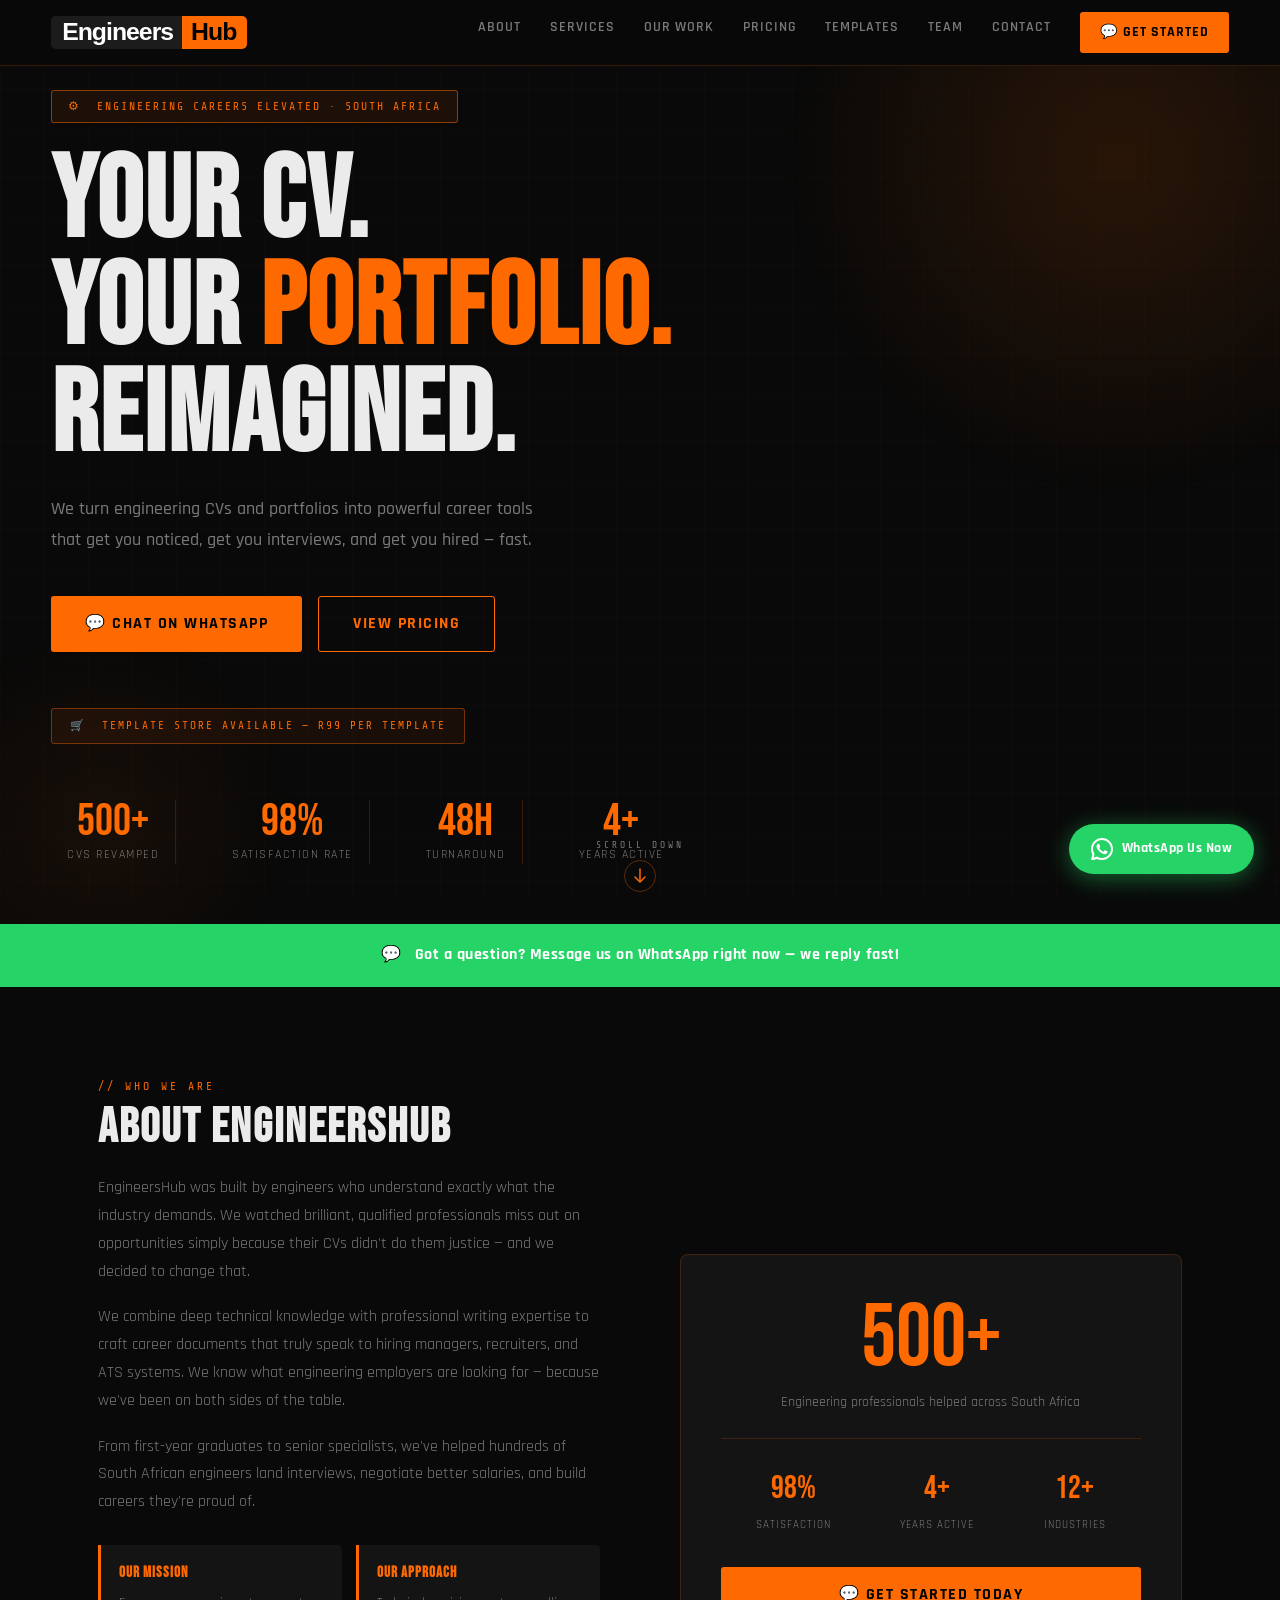
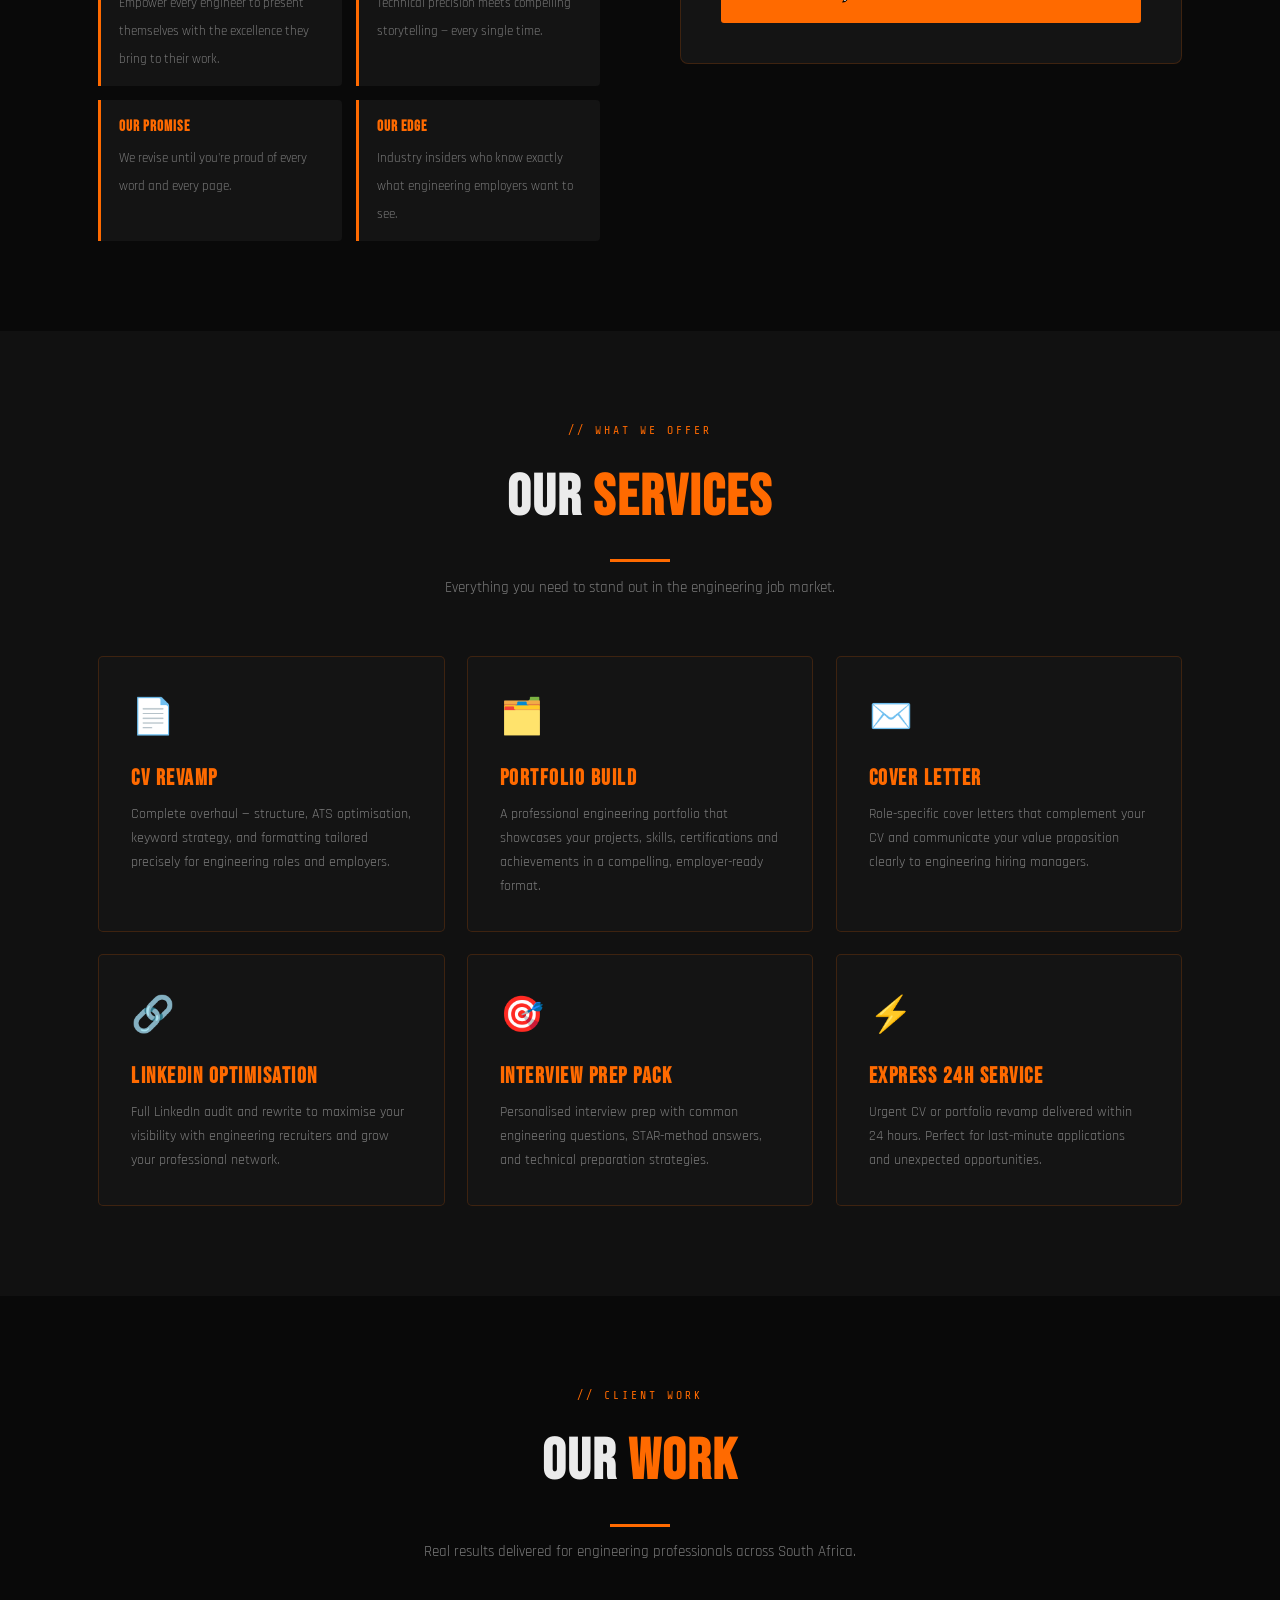
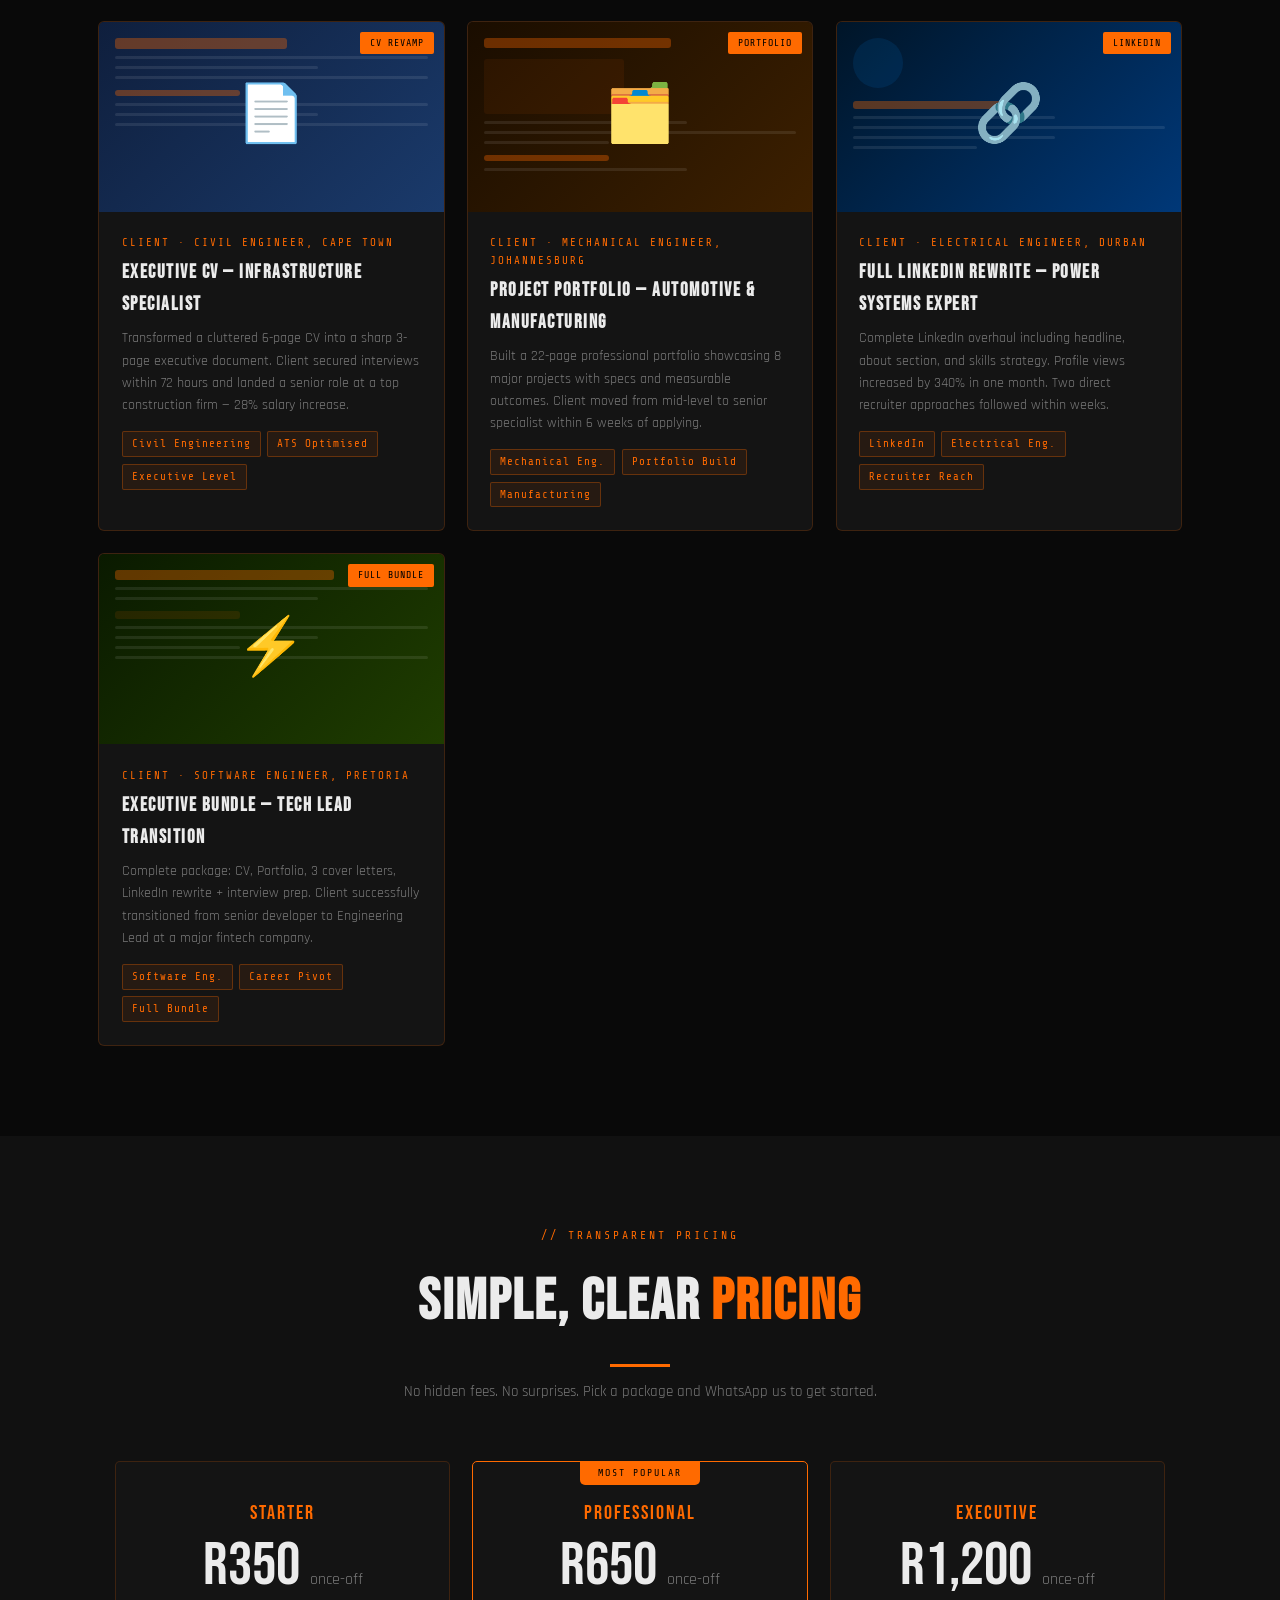
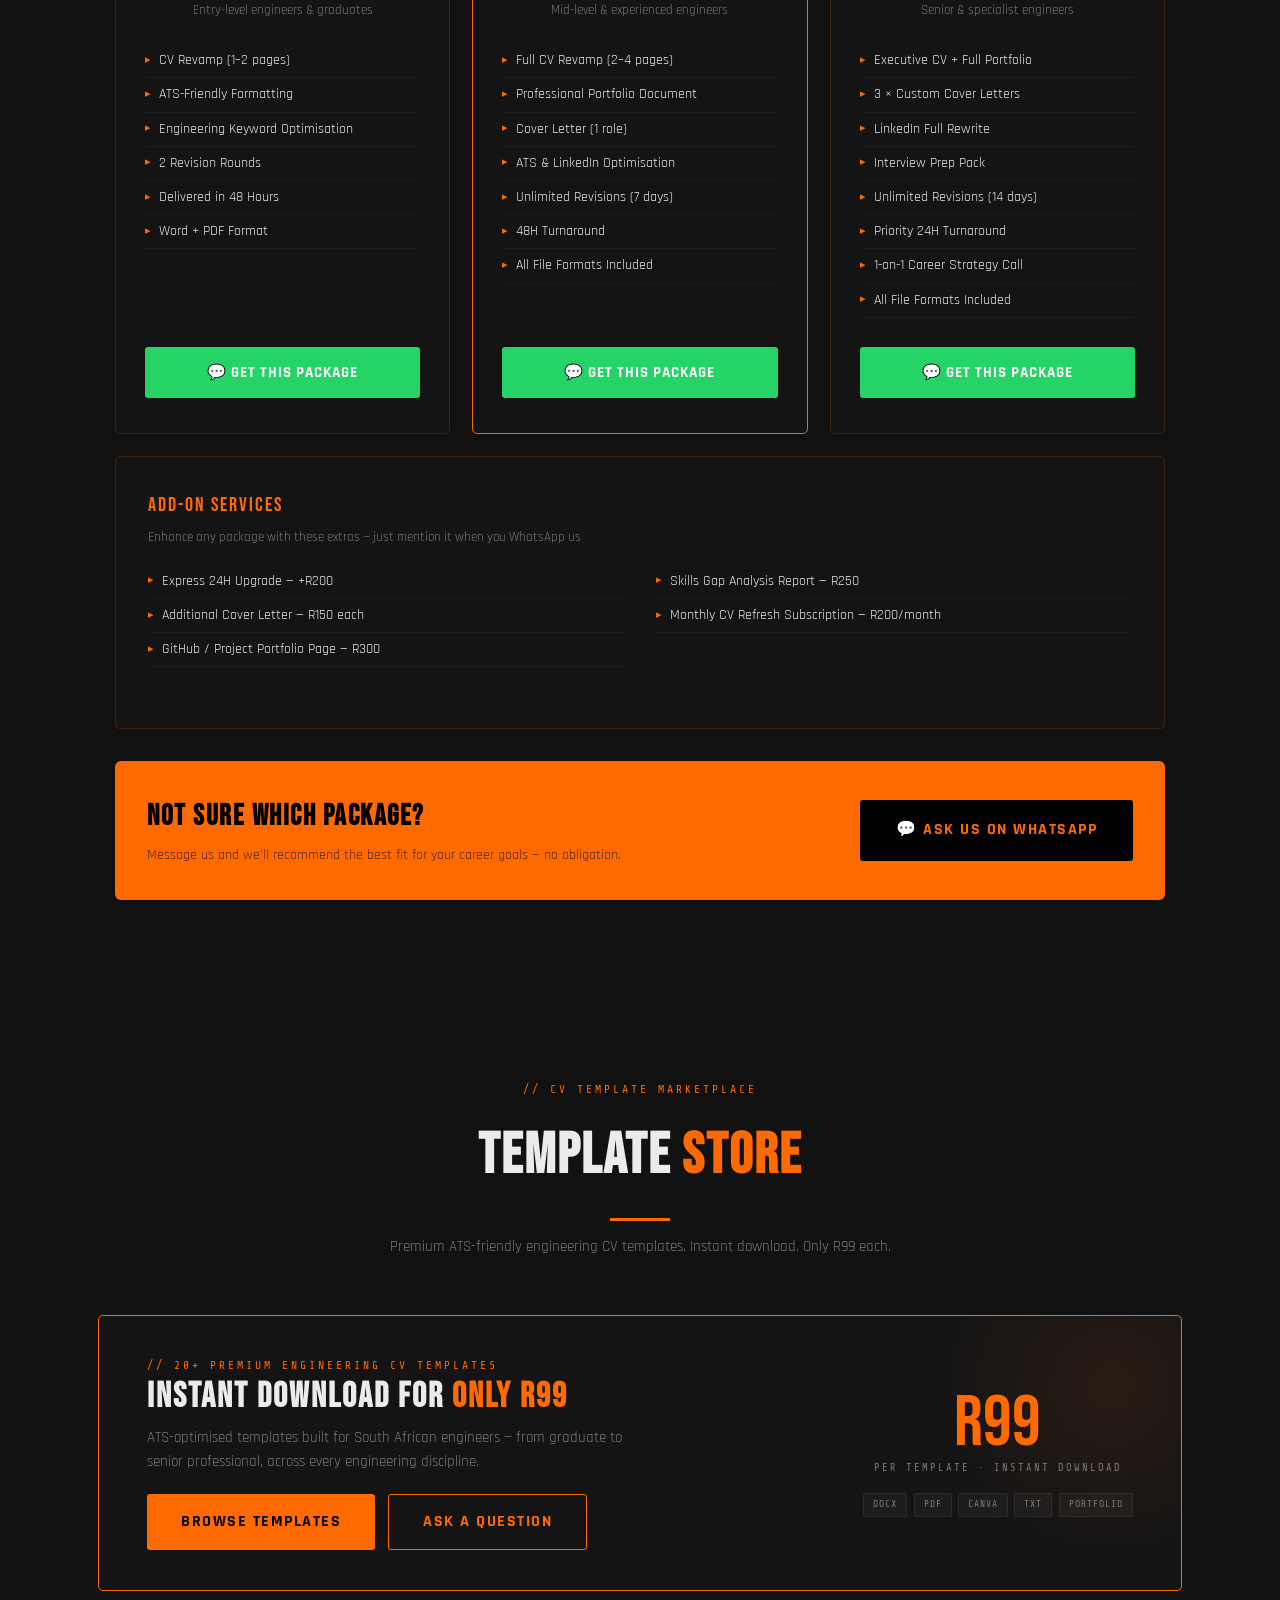
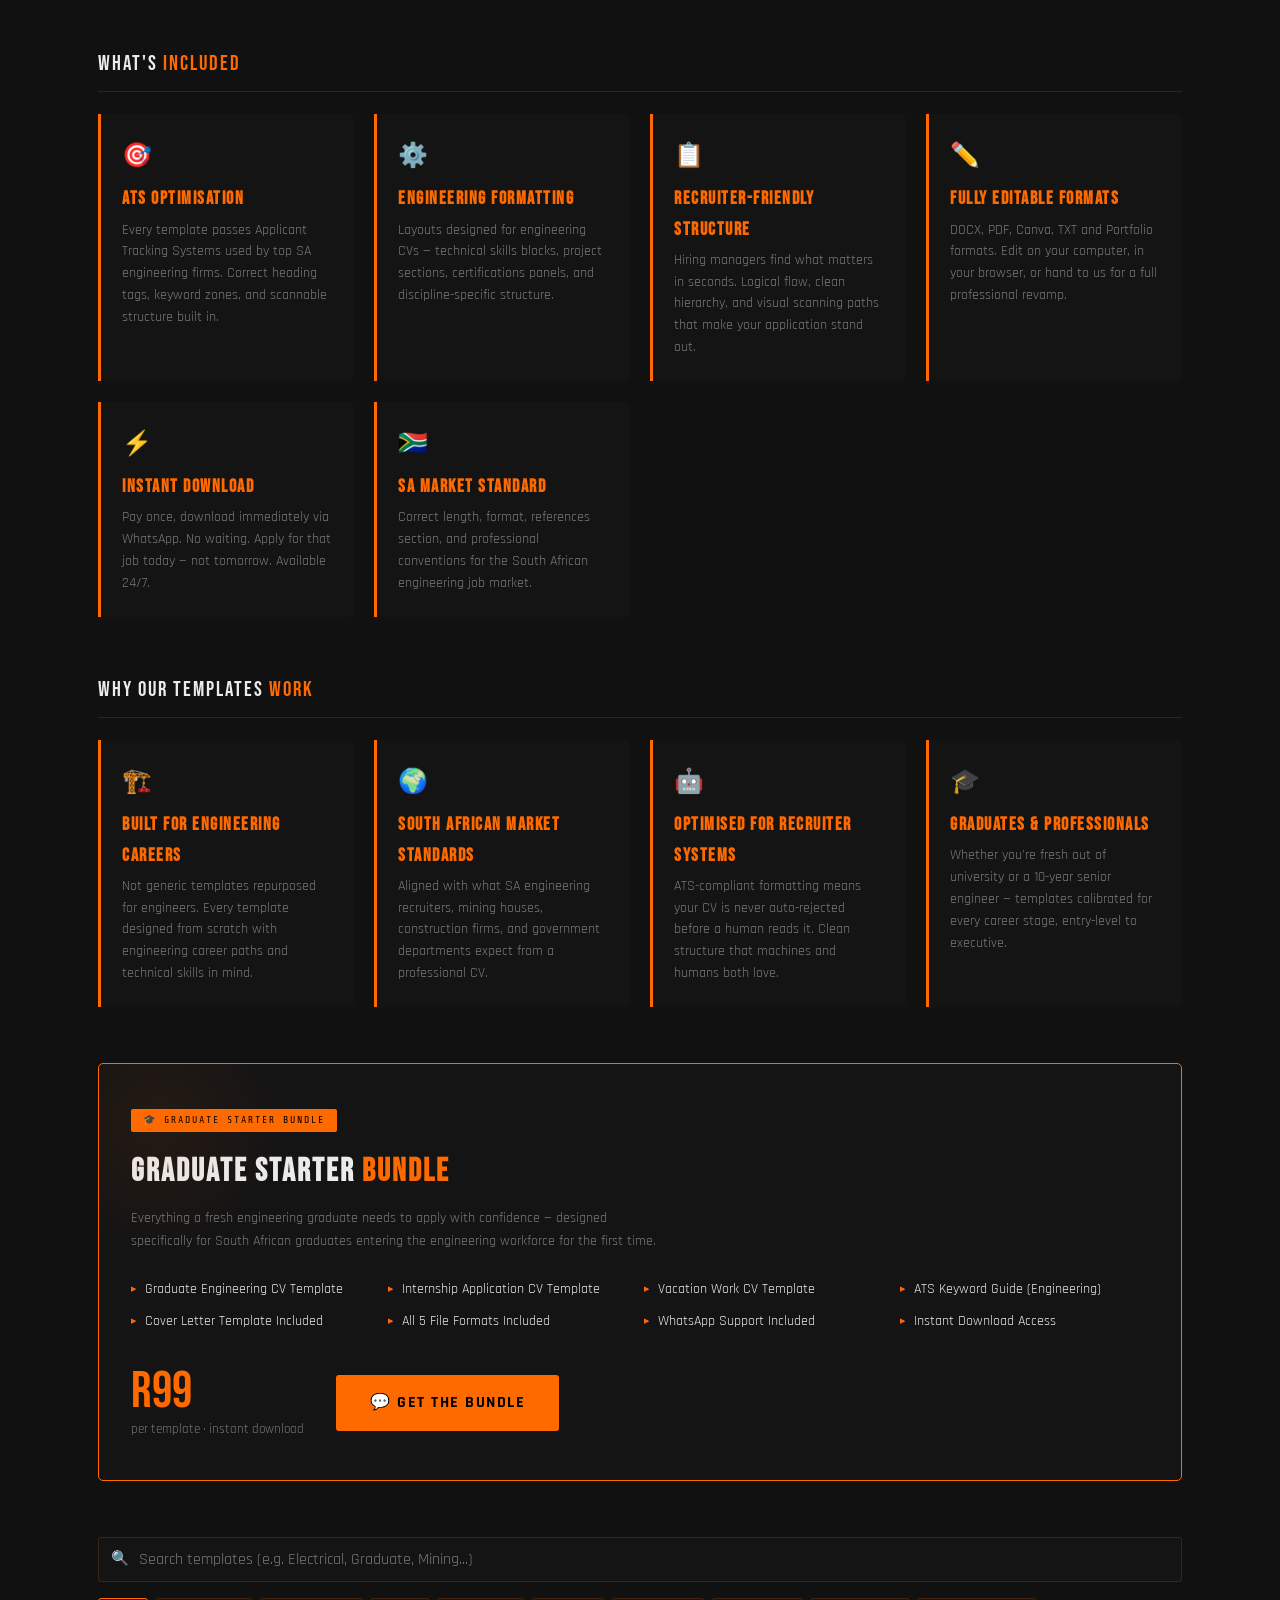
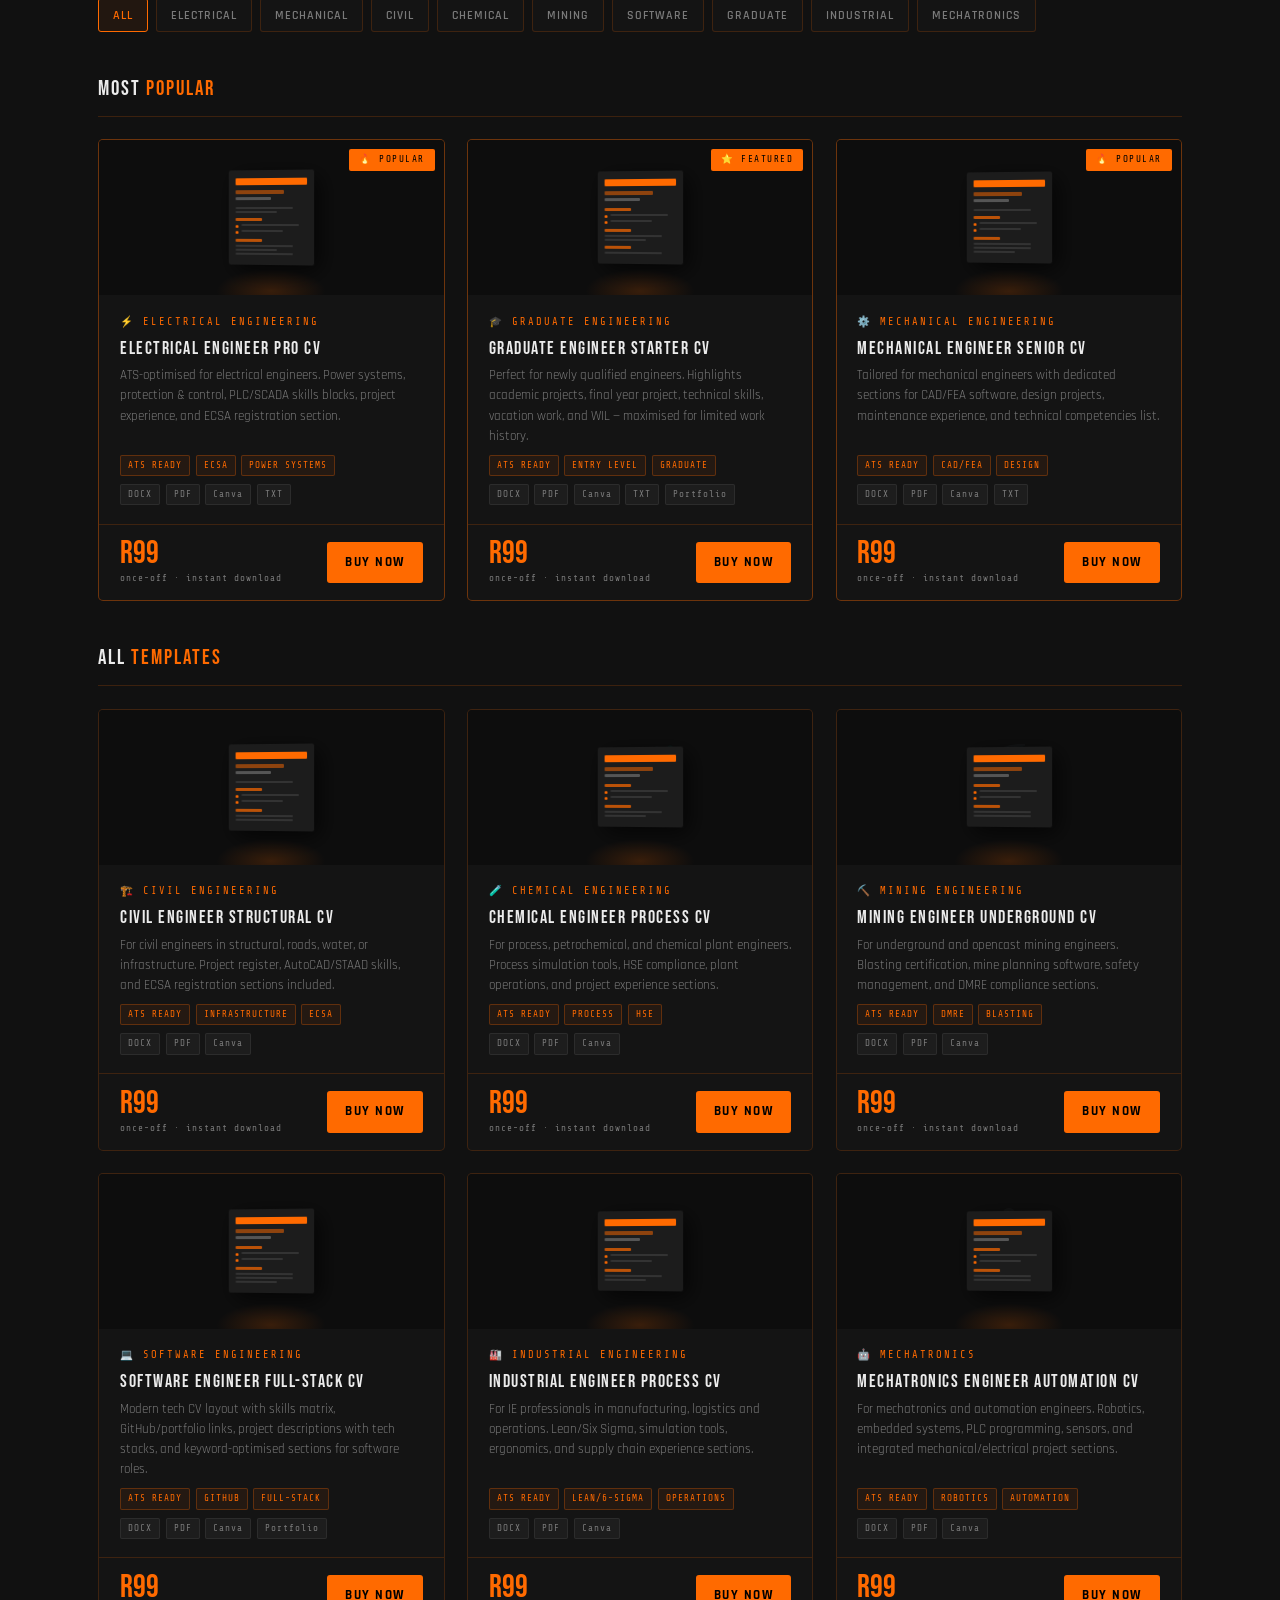
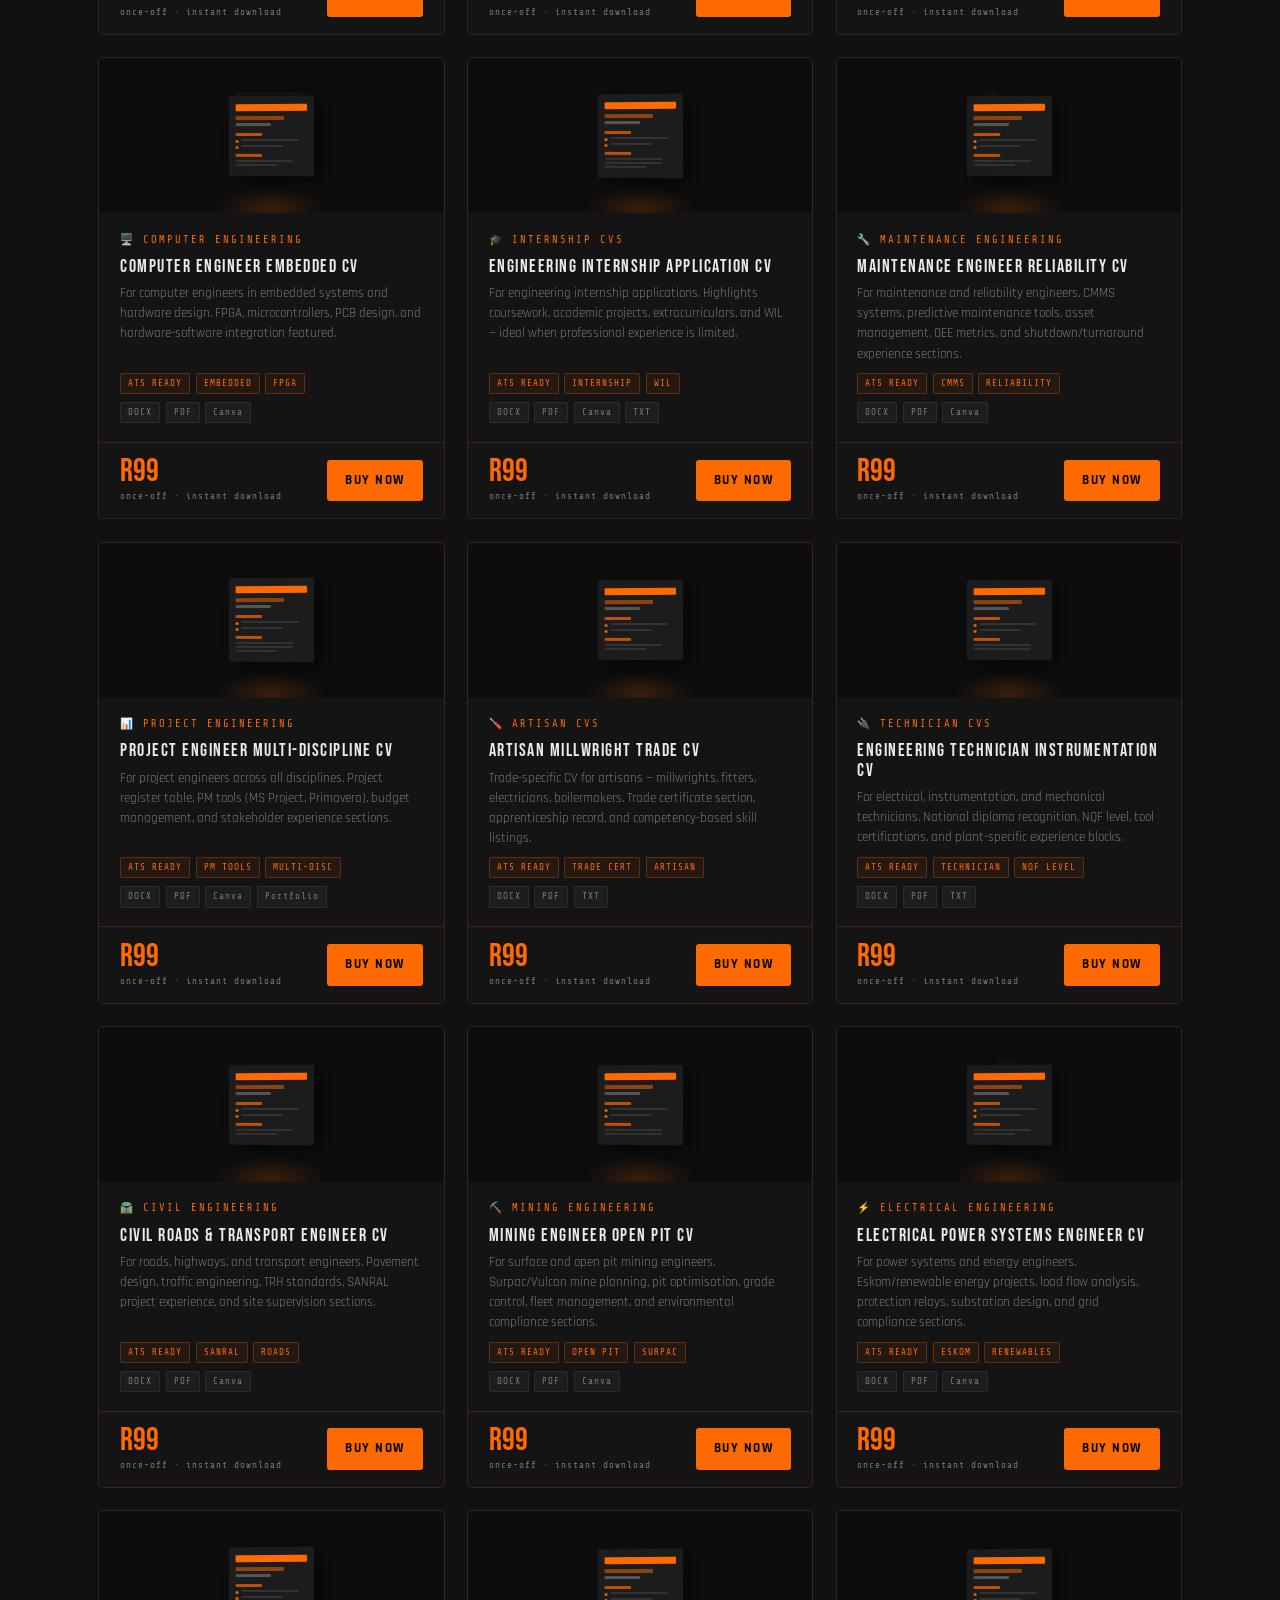
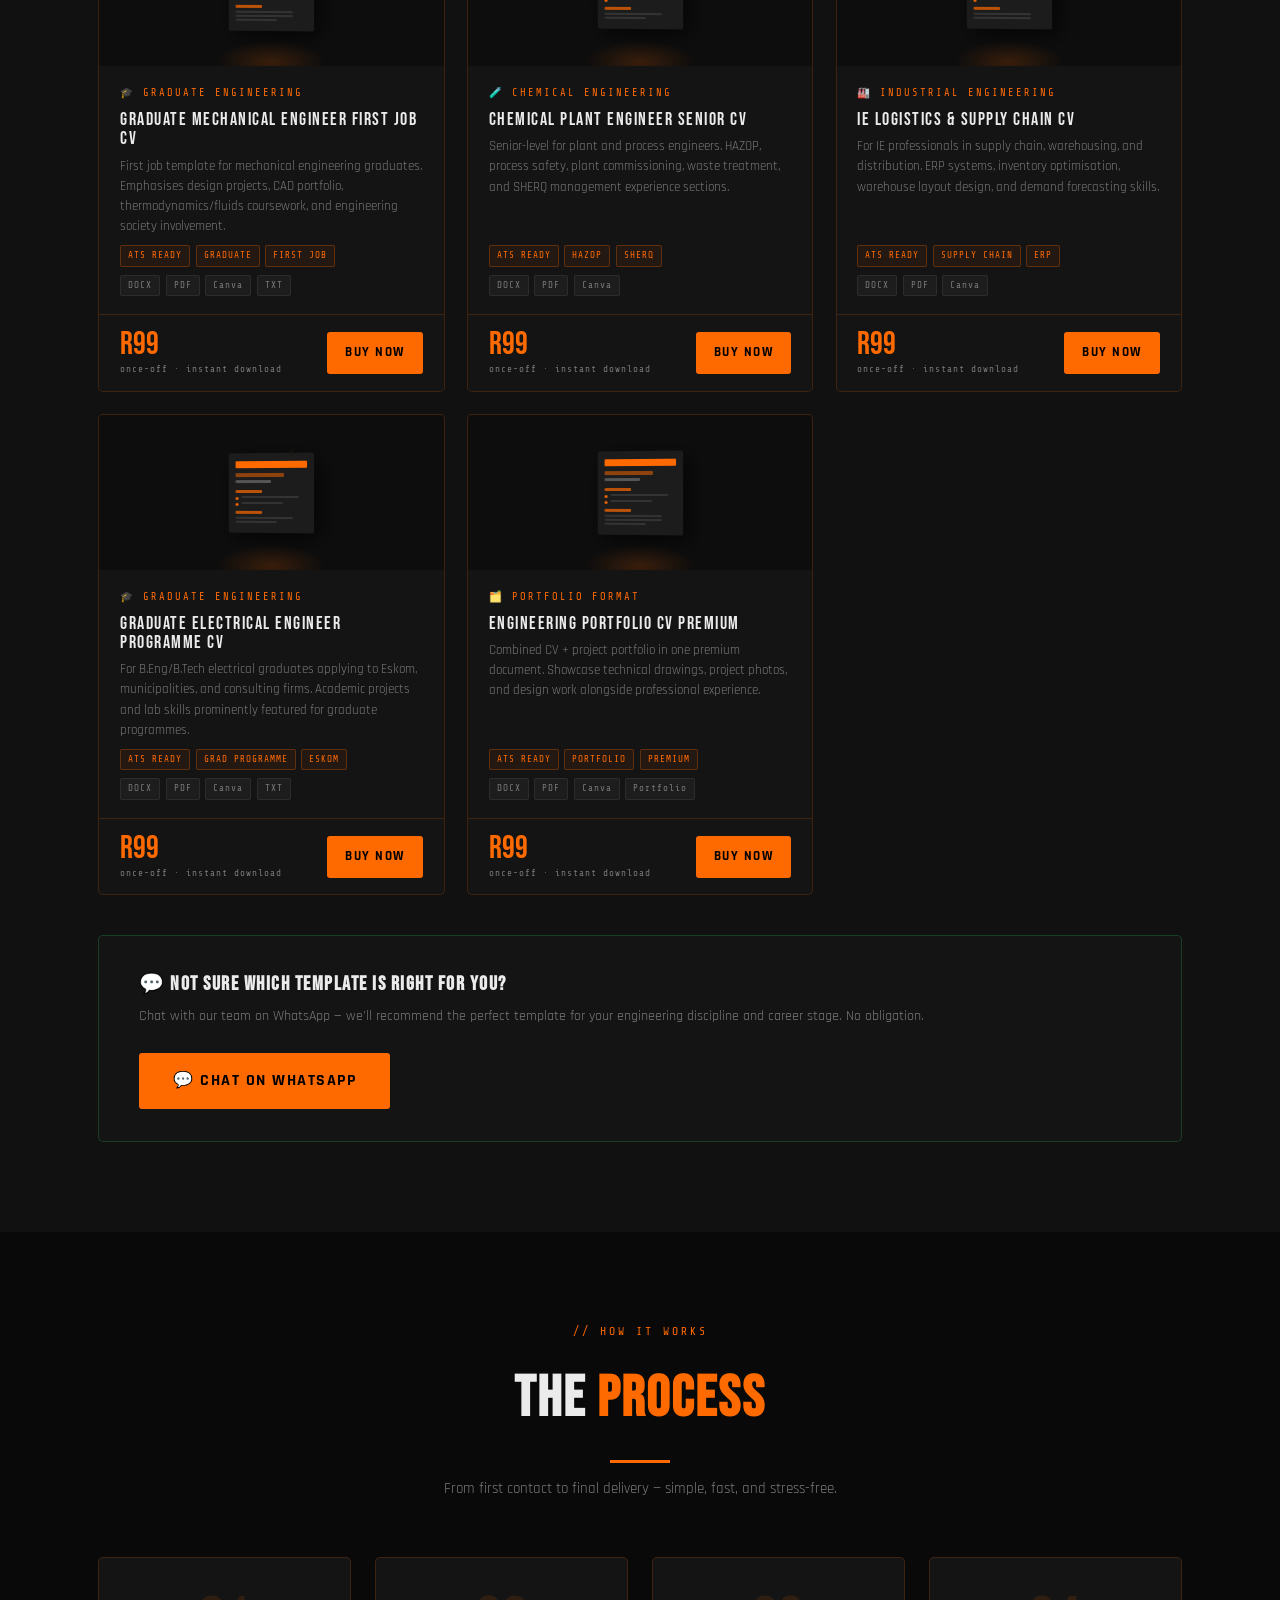
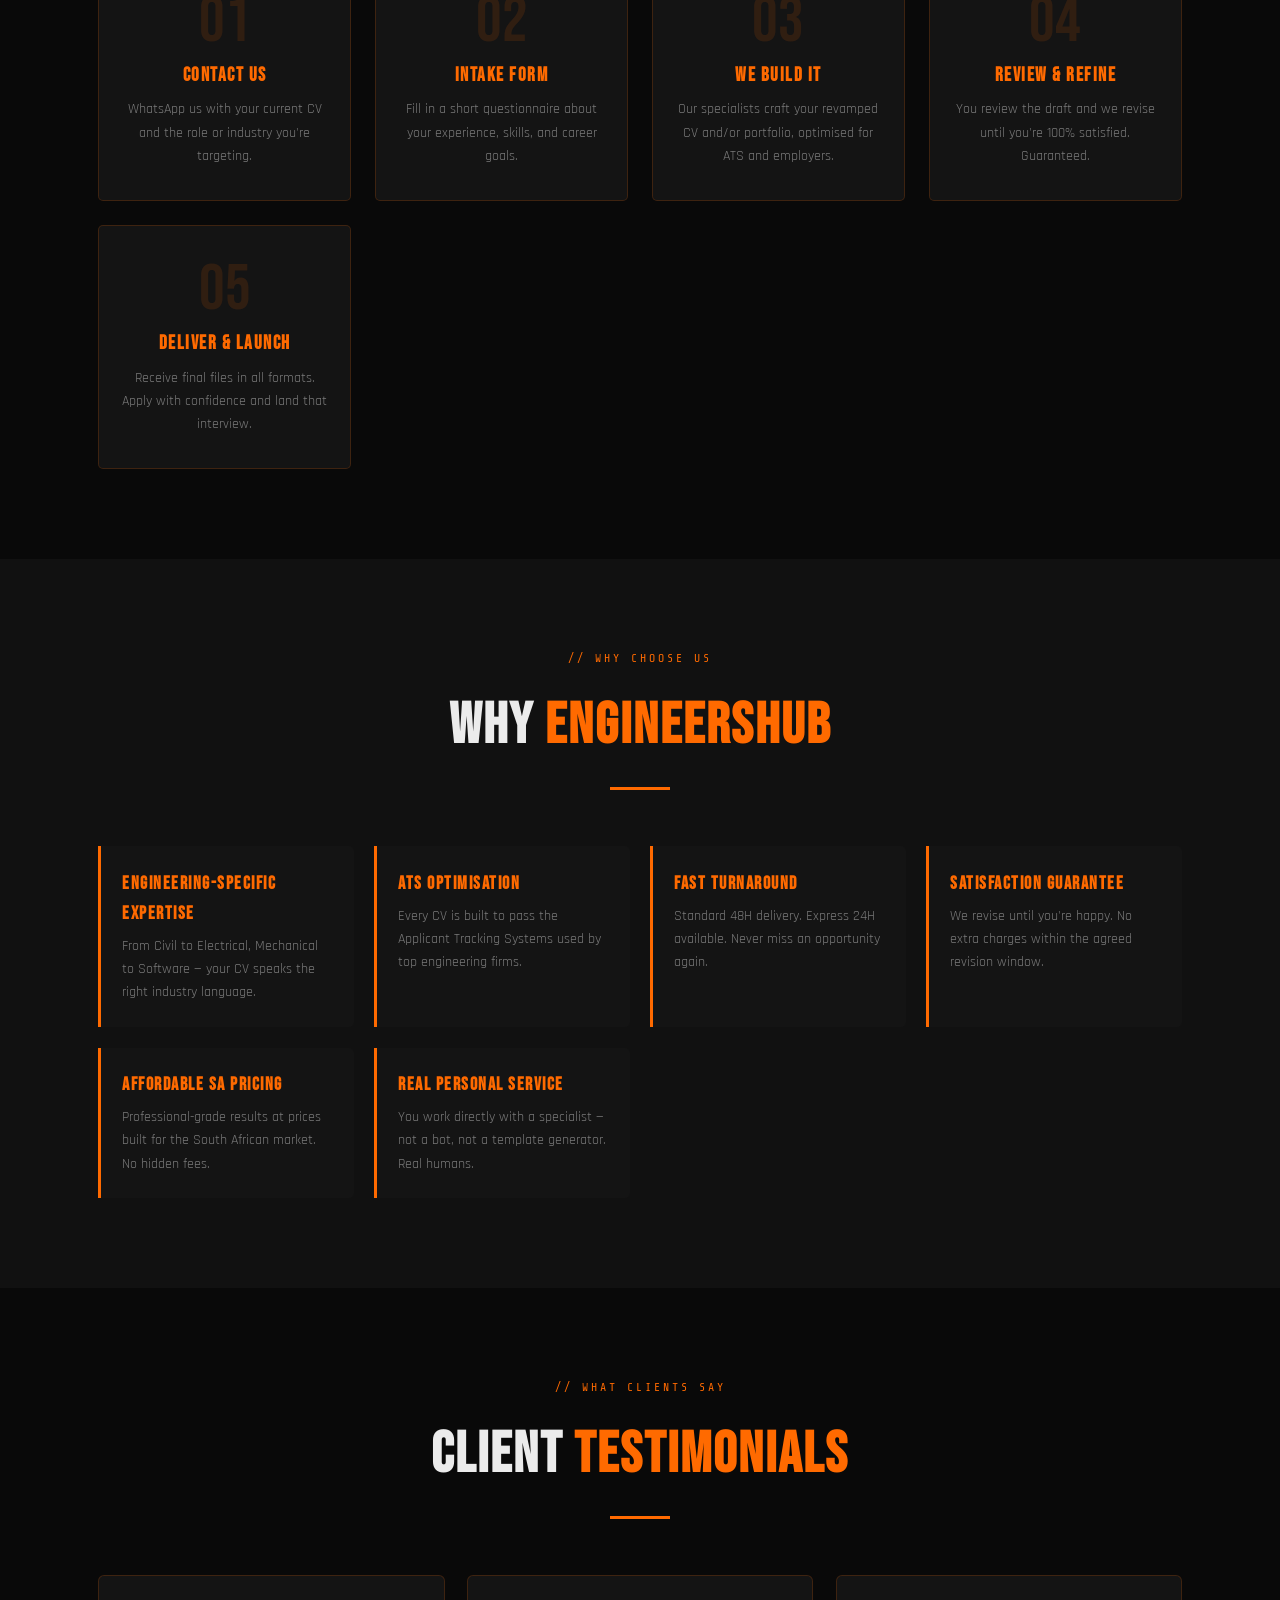
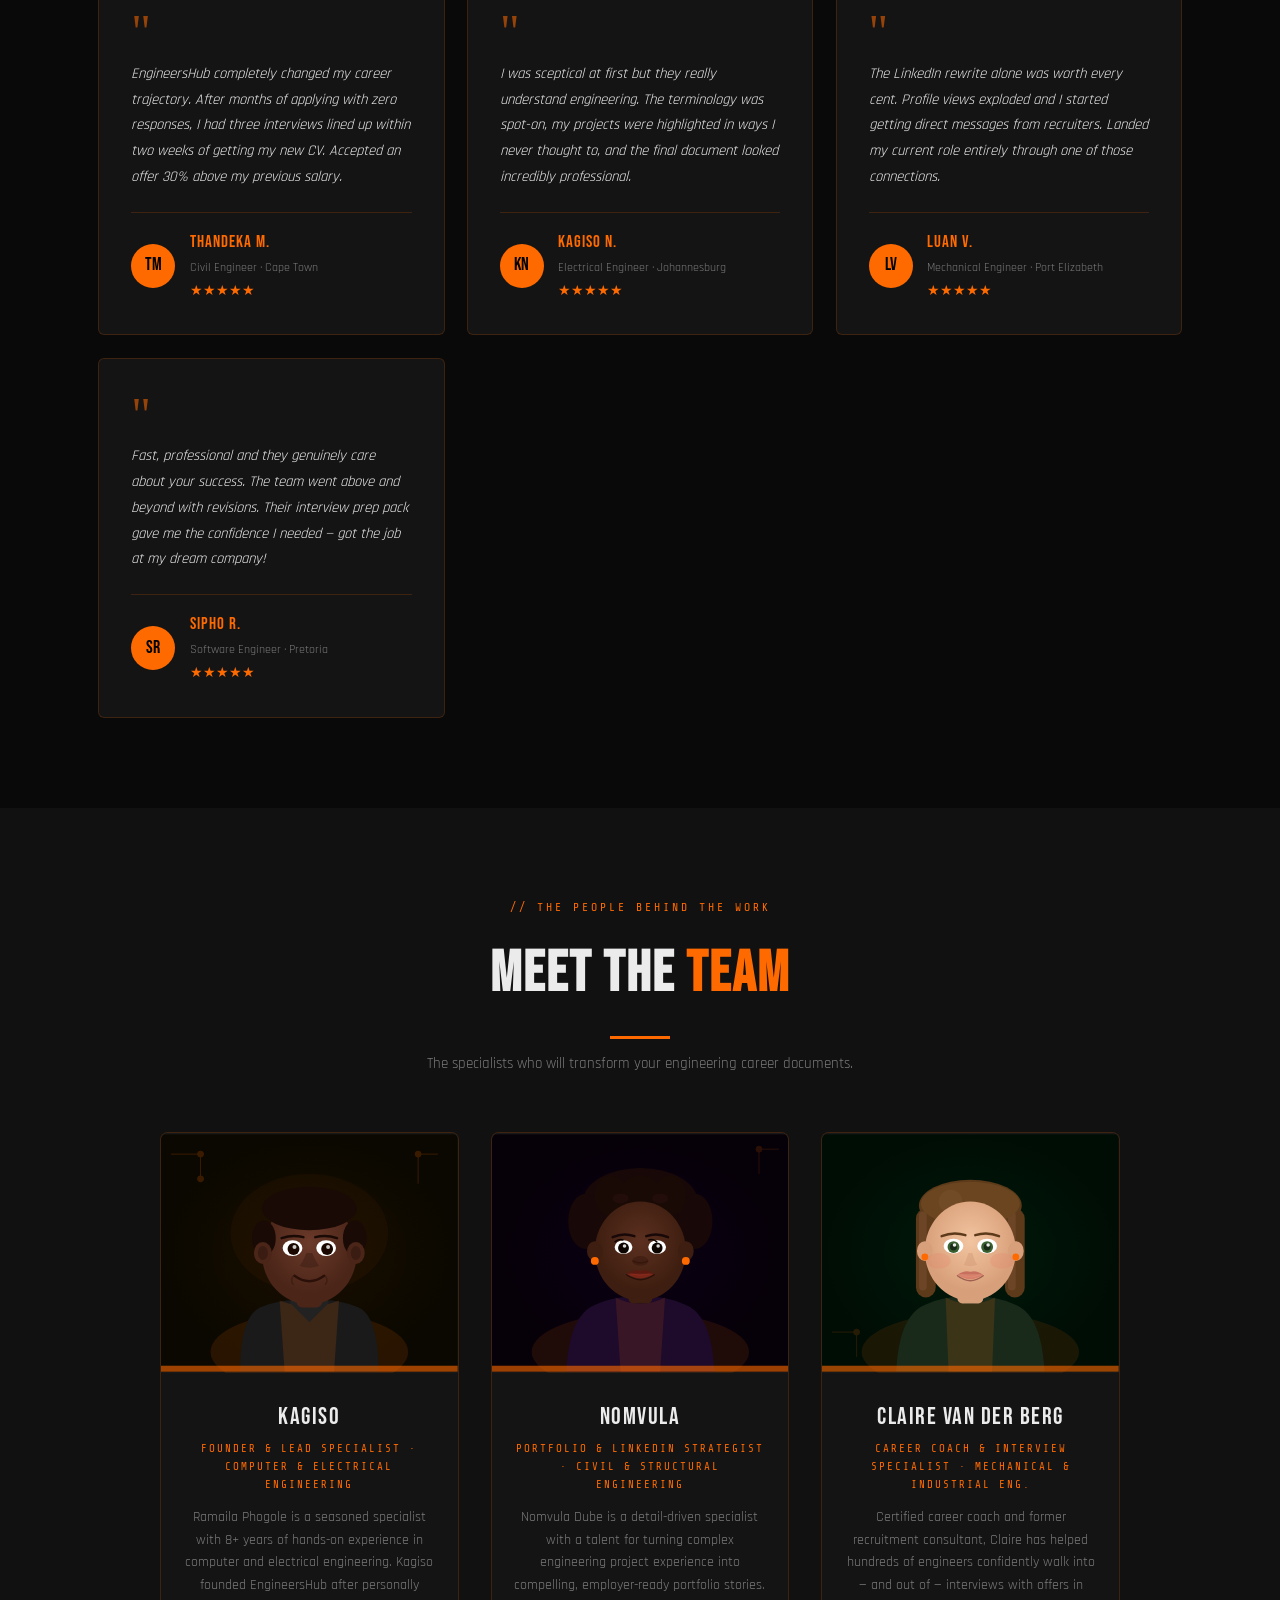
<file: index.html>
<!DOCTYPE html>
<html lang="en">
<head>
<meta charset="UTF-8"/>
<meta name="viewport" content="width=device-width, initial-scale=1.0"/>
<title>EngineersHub | CV & Portfolio Specialists</title>
<link href="https://fonts.googleapis.com/css2?family=Bebas+Neue&family=Rajdhani:wght@400;500;600;700&family=Share+Tech+Mono&display=swap" rel="stylesheet"/>
<link href="css/styles.css" rel="stylesheet"/>
</head>
<body>

<!-- WHATSAPP FLOATING BUBBLE -->
<a class="wa-bubble" href="https://wa.me/27711439716?text=Hi!%20I'd%20like%20to%20revamp%20my%20CV/Portfolio" target="_blank">
  <svg width="22" height="22" viewBox="0 0 24 24" fill="currentColor"><path d="M17.472 14.382c-.297-.149-1.758-.867-2.03-.967-.273-.099-.471-.148-.67.15-.197.297-.767.966-.94 1.164-.173.199-.347.223-.644.075-.297-.15-1.255-.463-2.39-1.475-.883-.788-1.48-1.761-1.653-2.059-.173-.297-.018-.458.13-.606.134-.133.298-.347.446-.52.149-.174.198-.298.298-.497.099-.198.05-.371-.025-.52-.075-.149-.669-1.612-.916-2.207-.242-.579-.487-.5-.669-.51-.173-.008-.371-.01-.57-.01-.198 0-.52.074-.792.372-.272.297-1.04 1.016-1.04 2.479 0 1.462 1.065 2.875 1.213 3.074.149.198 2.096 3.2 5.077 4.487.709.306 1.262.489 1.694.625.712.227 1.36.195 1.871.118.571-.085 1.758-.719 2.006-1.413.248-.694.248-1.289.173-1.413-.074-.124-.272-.198-.57-.347z"/><path d="M12 0C5.373 0 0 5.373 0 12c0 2.127.558 4.122 1.532 5.857L.057 23.882a.5.5 0 0 0 .612.612l6.025-1.475A11.934 11.934 0 0 0 12 24c6.627 0 12-5.373 12-12S18.627 0 12 0zm0 21.818a9.797 9.797 0 0 1-5.006-1.37l-.36-.214-3.733.914.93-3.63-.236-.374A9.77 9.77 0 0 1 2.182 12C2.182 6.57 6.57 2.182 12 2.182S21.818 6.57 21.818 12 17.43 21.818 12 21.818z"/></svg>
  WhatsApp Us Now
</a>

<!-- NAV -->
<nav>
  <a class="logo" href="#top">
    <span class="logo-e">Engineers</span><span class="logo-h">Hub</span>
  </a>
  <button class="hmb" onclick="document.querySelector('.nav-links').classList.toggle('open')" aria-label="Menu">
    <span></span><span></span><span></span>
  </button>
  <ul class="nav-links">
    <li><a href="#about">About</a></li>
    <li><a href="#services">Services</a></li>
    <li><a href="#portfolio">Our Work</a></li>
    <li><a href="#pricing">Pricing</a></li>
    <li><a href="#templates">Templates</a></li>
    <li><a href="#team">Team</a></li>
    <li><a href="#contact">Contact</a></li>
    <li>
      <a class="nav-wa" href="https://wa.me/27711439716?text=Hi!%20I'd%20like%20to%20revamp%20my%20CV" target="_blank">
        💬 Get Started
      </a>
    </li>
  </ul>
</nav>

<!-- HERO -->
<section id="top" class="hero">
  <div class="hero-glow"></div>
  <div class="hero-glow2"></div>
  <div class="hero-inner">
    <div class="hero-badge">⚙ &nbsp;Engineering Careers Elevated · South Africa</div>
    <h1>
      YOUR CV.<br/>
      YOUR <span class="ac">PORTFOLIO.</span><br/>
      REIMAGINED.
    </h1>
    <p class="hero-sub">
      We turn engineering CVs and portfolios into powerful career tools that get you noticed, get you interviews, and get you hired — fast.
    </p>
    <div class="hero-btns">
      <a class="btn-p" href="https://wa.me/27711439716?text=Hi!%20I'd%20like%20to%20revamp%20my%20CV/Portfolio" target="_blank">
        💬 Chat on WhatsApp
      </a>
      <a class="btn-o" href="#pricing">View Pricing</a>
    </div>
    <a href="#templates" style="display:inline-flex;align-items:center;gap:9px;margin-bottom:3.5rem;
      background:rgba(255,106,0,0.07);border:1px solid rgba(255,106,0,0.4);
      color:var(--or);font-family:'Share Tech Mono',monospace;font-size:0.7rem;
      letter-spacing:2px;text-transform:uppercase;text-decoration:none;
      padding:8px 18px;border-radius:3px;transition:background .2s,border-color .2s;width:fit-content"
      onmouseover="this.style.background='rgba(255,106,0,0.14)'"
      onmouseout="this.style.background='rgba(255,106,0,0.07)'">
      🛒 &nbsp;Template Store Available — R99 per template
    </a>
    <div class="hero-stats">
      <div class="stat"><div class="stat-n">500+</div><div class="stat-l">CVs Revamped</div></div>
      <div class="stat"><div class="stat-n">98%</div><div class="stat-l">Satisfaction Rate</div></div>
      <div class="stat"><div class="stat-n">48H</div><div class="stat-l">Turnaround</div></div>
      <div class="stat"><div class="stat-n">4+</div><div class="stat-l">Years Active</div></div>
    </div>
  </div>

  <!-- Scroll Down Indicator -->
  <a href="#about" class="scroll-down" aria-label="Scroll down">
    <span class="scroll-down-label">SCROLL DOWN</span>
    <div class="scroll-down-arrow">
      <svg width="18" height="18" viewBox="0 0 18 18" fill="none">
        <path d="M9 2 L9 14" stroke="var(--or)" stroke-width="1.5" stroke-linecap="round"/>
        <path d="M4 10 L9 15 L14 10" stroke="var(--or)" stroke-width="1.5" stroke-linecap="round" stroke-linejoin="round"/>
      </svg>
    </div>
  </a>
</section>

<!-- WHATSAPP STICKY BAR (below hero) -->
<a class="wa-bar" href="https://wa.me/27711439716?text=Hi!%20I'd%20like%20to%20know%20more%20about%20your%20services" target="_blank">
  💬 &nbsp; Got a question? Message us on WhatsApp right now — we reply fast!
</a>

<!-- ABOUT -->
<section id="about" class="sec">
  <div class="wrap">
    <div class="about-grid">
      <div class="about-text">
        <span class="st">// Who We Are</span>
        <h2>ABOUT <span class="ac">ENGINEERSHUB</span></h2>
        <p>EngineersHub was built by engineers who understand exactly what the industry demands. We watched brilliant, qualified professionals miss out on opportunities simply because their CVs didn't do them justice — and we decided to change that.</p>
        <p>We combine deep technical knowledge with professional writing expertise to craft career documents that truly speak to hiring managers, recruiters, and ATS systems. We know what engineering employers are looking for — because we've been on both sides of the table.</p>
        <p>From first-year graduates to senior specialists, we've helped hundreds of South African engineers land interviews, negotiate better salaries, and build careers they're proud of.</p>
        <div class="vals">
          <div class="val"><strong>Our Mission</strong><span>Empower every engineer to present themselves with the excellence they bring to their work.</span></div>
          <div class="val"><strong>Our Approach</strong><span>Technical precision meets compelling storytelling — every single time.</span></div>
          <div class="val"><strong>Our Promise</strong><span>We revise until you're proud of every word and every page.</span></div>
          <div class="val"><strong>Our Edge</strong><span>Industry insiders who know exactly what engineering employers want to see.</span></div>
        </div>
      </div>
      <div class="about-panel">
        <div class="big-n">500+</div>
        <p>Engineering professionals helped across South Africa</p>
        <div class="mini-stats">
          <div class="ms"><div class="n">98%</div><div class="l">Satisfaction</div></div>
          <div class="ms"><div class="n">4+</div><div class="l">Years Active</div></div>
          <div class="ms"><div class="n">12+</div><div class="l">Industries</div></div>
        </div>
        <a class="btn-p" style="margin-top:2rem;width:100%;justify-content:center" href="https://wa.me/27711439716?text=Hi!%20I'd%20like%20to%20get%20started" target="_blank">💬 Get Started Today</a>
      </div>
    </div>
  </div>
</section>

<!-- SERVICES -->
<section id="services" class="sec sec-alt">
  <div class="sh">
    <span class="st">// What We Offer</span>
    <h2>OUR <span class="ac">SERVICES</span></h2>
    <div class="div"></div>
    <p>Everything you need to stand out in the engineering job market.</p>
  </div>
  <div class="wrap">
    <div class="srv-grid">
      <div class="srv"><div class="srv-ic">📄</div><h3>CV Revamp</h3><p>Complete overhaul — structure, ATS optimisation, keyword strategy, and formatting tailored precisely for engineering roles and employers.</p></div>
      <div class="srv"><div class="srv-ic">🗂️</div><h3>Portfolio Build</h3><p>A professional engineering portfolio that showcases your projects, skills, certifications and achievements in a compelling, employer-ready format.</p></div>
      <div class="srv"><div class="srv-ic">✉️</div><h3>Cover Letter</h3><p>Role-specific cover letters that complement your CV and communicate your value proposition clearly to engineering hiring managers.</p></div>
      <div class="srv"><div class="srv-ic">🔗</div><h3>LinkedIn Optimisation</h3><p>Full LinkedIn audit and rewrite to maximise your visibility with engineering recruiters and grow your professional network.</p></div>
      <div class="srv"><div class="srv-ic">🎯</div><h3>Interview Prep Pack</h3><p>Personalised interview prep with common engineering questions, STAR-method answers, and technical preparation strategies.</p></div>
      <div class="srv"><div class="srv-ic">⚡</div><h3>Express 24H Service</h3><p>Urgent CV or portfolio revamp delivered within 24 hours. Perfect for last-minute applications and unexpected opportunities.</p></div>
    </div>
  </div>
</section>

<!-- OUR WORK / PORTFOLIO -->
<section id="portfolio" class="sec">
  <div class="sh">
    <span class="st">// Client Work</span>
    <h2>OUR <span class="ac">WORK</span></h2>
    <div class="div"></div>
    <p>Real results delivered for engineering professionals across South Africa.</p>
  </div>
  <div class="wrap">
    <div class="port-grid">

      <div class="pc">
        <div class="pp pp1">
          <div class="pp-lines">
            <div class="ln s" style="background:var(--or);height:11px;width:55%"></div>
            <div class="ln t f"></div><div class="ln t m"></div><div class="ln t f"></div>
            <div class="ln s" style="height:6px;margin-top:4px"></div>
            <div class="ln t f"></div><div class="ln t m"></div><div class="ln t f"></div>
          </div>
          <span class="pp-icon">📄</span>
          <span class="pbadge">CV REVAMP</span>
        </div>
        <div class="pb">
          <div class="pb-cl">Client · Civil Engineer, Cape Town</div>
          <h3>Executive CV — Infrastructure Specialist</h3>
          <p>Transformed a cluttered 6-page CV into a sharp 3-page executive document. Client secured interviews within 72 hours and landed a senior role at a top construction firm — 28% salary increase.</p>
          <div class="tags"><span class="tag">Civil Engineering</span><span class="tag">ATS Optimised</span><span class="tag">Executive Level</span></div>
        </div>
      </div>

      <div class="pc">
        <div class="pp pp2">
          <div class="pp-lines">
            <div class="ln s" style="background:var(--or);height:10px;width:60%"></div>
            <div class="ln" style="height:55px;width:45%;background:rgba(255,106,0,.2);margin-top:4px"></div>
            <div class="ln t m"></div><div class="ln t f"></div><div class="ln t s"></div>
            <div class="ln s" style="height:6px;margin-top:4px"></div><div class="ln t m"></div>
          </div>
          <span class="pp-icon">🗂️</span>
          <span class="pbadge">PORTFOLIO</span>
        </div>
        <div class="pb">
          <div class="pb-cl">Client · Mechanical Engineer, Johannesburg</div>
          <h3>Project Portfolio — Automotive & Manufacturing</h3>
          <p>Built a 22-page professional portfolio showcasing 8 major projects with specs and measurable outcomes. Client moved from mid-level to senior specialist within 6 weeks of applying.</p>
          <div class="tags"><span class="tag">Mechanical Eng.</span><span class="tag">Portfolio Build</span><span class="tag">Manufacturing</span></div>
        </div>
      </div>

      <div class="pc">
        <div class="pp pp3">
          <div class="pp-lines">
            <div class="ln" style="width:50px;height:50px;border-radius:50%;background:rgba(0,120,212,.4)"></div>
            <div class="ln s" style="background:var(--or);height:8px;width:50%;margin-top:6px"></div>
            <div class="ln t m"></div><div class="ln t f"></div><div class="ln t m"></div><div class="ln t s"></div>
          </div>
          <span class="pp-icon">🔗</span>
          <span class="pbadge">LINKEDIN</span>
        </div>
        <div class="pb">
          <div class="pb-cl">Client · Electrical Engineer, Durban</div>
          <h3>Full LinkedIn Rewrite — Power Systems Expert</h3>
          <p>Complete LinkedIn overhaul including headline, about section, and skills strategy. Profile views increased by 340% in one month. Two direct recruiter approaches followed within weeks.</p>
          <div class="tags"><span class="tag">LinkedIn</span><span class="tag">Electrical Eng.</span><span class="tag">Recruiter Reach</span></div>
        </div>
      </div>

      <div class="pc">
        <div class="pp pp4">
          <div class="pp-lines">
            <div class="ln s" style="background:var(--or);height:10px;width:70%"></div>
            <div class="ln t f"></div><div class="ln t m"></div>
            <div class="ln" style="height:8px;width:40%;background:rgba(255,106,0,.3);margin-top:4px"></div>
            <div class="ln t f"></div><div class="ln t m"></div><div class="ln t s"></div><div class="ln t f"></div>
          </div>
          <span class="pp-icon">⚡</span>
          <span class="pbadge">FULL BUNDLE</span>
        </div>
        <div class="pb">
          <div class="pb-cl">Client · Software Engineer, Pretoria</div>
          <h3>Executive Bundle — Tech Lead Transition</h3>
          <p>Complete package: CV, Portfolio, 3 cover letters, LinkedIn rewrite + interview prep. Client successfully transitioned from senior developer to Engineering Lead at a major fintech company.</p>
          <div class="tags"><span class="tag">Software Eng.</span><span class="tag">Career Pivot</span><span class="tag">Full Bundle</span></div>
        </div>
      </div>

    </div>
  </div>
</section>

<!-- PRICING -->
<section id="pricing" class="sec sec-alt">
  <div class="sh">
    <span class="st">// Transparent Pricing</span>
    <h2>SIMPLE, CLEAR <span class="ac">PRICING</span></h2>
    <div class="div"></div>
    <p>No hidden fees. No surprises. Pick a package and WhatsApp us to get started.</p>
  </div>
  <div class="wrap">
    <div class="price-grid">

      <!-- Starter -->
      <div class="pcard">
        <div class="ptier">Starter</div>
        <div class="pprice">R350 <span>once-off</span></div>
        <div class="pdesc">Entry-level engineers &amp; graduates</div>
        <ul class="pfeats">
          <li>CV Revamp (1–2 pages)</li>
          <li>ATS-Friendly Formatting</li>
          <li>Engineering Keyword Optimisation</li>
          <li>2 Revision Rounds</li>
          <li>Delivered in 48 Hours</li>
          <li>Word + PDF Format</li>
        </ul>
        <a class="wa-btn" href="https://wa.me/27711439716?text=Hi!%20I'm%20interested%20in%20the%20STARTER%20package%20-%20R350" target="_blank">💬 Get This Package</a>
      </div>

      <!-- Professional (Featured) -->
      <div class="pcard feat">
        <div class="ptier">Professional</div>
        <div class="pprice">R650 <span>once-off</span></div>
        <div class="pdesc">Mid-level &amp; experienced engineers</div>
        <ul class="pfeats">
          <li>Full CV Revamp (2–4 pages)</li>
          <li>Professional Portfolio Document</li>
          <li>Cover Letter (1 role)</li>
          <li>ATS &amp; LinkedIn Optimisation</li>
          <li>Unlimited Revisions (7 days)</li>
          <li>48H Turnaround</li>
          <li>All File Formats Included</li>
        </ul>
        <a class="wa-btn" href="https://wa.me/27711439716?text=Hi!%20I'm%20interested%20in%20the%20PROFESSIONAL%20package%20-%20R650" target="_blank">💬 Get This Package</a>
      </div>

      <!-- Executive -->
      <div class="pcard">
        <div class="ptier">Executive</div>
        <div class="pprice">R1,200 <span>once-off</span></div>
        <div class="pdesc">Senior &amp; specialist engineers</div>
        <ul class="pfeats">
          <li>Executive CV + Full Portfolio</li>
          <li>3 × Custom Cover Letters</li>
          <li>LinkedIn Full Rewrite</li>
          <li>Interview Prep Pack</li>
          <li>Unlimited Revisions (14 days)</li>
          <li>Priority 24H Turnaround</li>
          <li>1-on-1 Career Strategy Call</li>
          <li>All File Formats Included</li>
        </ul>
        <a class="wa-btn" href="https://wa.me/27711439716?text=Hi!%20I'm%20interested%20in%20the%20EXECUTIVE%20package%20-%20R1200" target="_blank">💬 Get This Package</a>
      </div>

    </div>

    <!-- Add-Ons -->
    <div class="addon-card">
      <div class="ptier">Add-On Services</div>
      <div class="pdesc">Enhance any package with these extras — just mention it when you WhatsApp us</div>
      <ul class="pfeats" style="columns:2;gap:2rem">
        <li>Express 24H Upgrade — +R200</li>
        <li>Additional Cover Letter — R150 each</li>
        <li>GitHub / Project Portfolio Page — R300</li>
        <li>Skills Gap Analysis Report — R250</li>
        <li>Monthly CV Refresh Subscription — R200/month</li>
      </ul>
    </div>

    <!-- Price CTA Strip -->
    <div class="price-cta-strip">
      <div>
        <h3>Not sure which package?</h3>
        <p>Message us and we'll recommend the best fit for your career goals — no obligation.</p>
      </div>
      <a class="btn-p" style="background:#000;color:var(--or);border:2px solid #000" href="https://wa.me/27711439716?text=Hi!%20I'm%20not%20sure%20which%20package%20suits%20me%2C%20can%20you%20help%3F" target="_blank">💬 Ask Us on WhatsApp</a>
    </div>

  </div>
</section>

<!-- TEMPLATE STORE -->
<section id="templates" class="sec sec-alt">
  <div class="sh">
    <span class="st">// CV Template Marketplace</span>
    <h2>TEMPLATE <span class="ac">STORE</span></h2>
    <div class="div"></div>
    <p>Premium ATS-friendly engineering CV templates. Instant download. Only R99 each.</p>
  </div>
  <div class="wrap">

    <!-- Banner -->
    <div class="tpl-banner">
      <div class="tpl-banner-l">
        <span class="st" style="text-align:left;display:block;margin-bottom:.3rem">// 20+ Premium Engineering CV Templates</span>
        <h3>INSTANT DOWNLOAD FOR <span class="ac">ONLY R99</span></h3>
        <p>ATS-optimised templates built for South African engineers — from graduate to senior professional, across every engineering discipline.</p>
        <div style="display:flex;gap:.8rem;flex-wrap:wrap;margin-top:1.2rem">
          <a class="btn-p" href="#tpl-grid">Browse Templates</a>
          <a class="btn-o" href="https://wa.me/27711439716?text=Hi!%20I%20have%20a%20question%20about%20your%20CV%20templates" target="_blank">Ask a Question</a>
        </div>
      </div>
      <div class="tpl-banner-r">
        <span class="tpl-big-price">R99</span>
        <span class="tpl-price-sub">per template · instant download</span>
        <div class="tpl-fmts">
          <span class="tpl-fmt">DOCX</span><span class="tpl-fmt">PDF</span>
          <span class="tpl-fmt">CANVA</span><span class="tpl-fmt">TXT</span>
          <span class="tpl-fmt">PORTFOLIO</span>
        </div>
      </div>
    </div>

    <!-- What's Included -->
    <div class="tpl-sh">WHAT'S <span class="ac">INCLUDED</span></div>
    <div class="tpl-info-grid">
      <div class="tpl-ic"><span class="tpl-ic-icon">🎯</span><h4>ATS Optimisation</h4><p>Every template passes Applicant Tracking Systems used by top SA engineering firms. Correct heading tags, keyword zones, and scannable structure built in.</p></div>
      <div class="tpl-ic"><span class="tpl-ic-icon">⚙️</span><h4>Engineering Formatting</h4><p>Layouts designed for engineering CVs — technical skills blocks, project sections, certifications panels, and discipline-specific structure.</p></div>
      <div class="tpl-ic"><span class="tpl-ic-icon">📋</span><h4>Recruiter-Friendly Structure</h4><p>Hiring managers find what matters in seconds. Logical flow, clean hierarchy, and visual scanning paths that make your application stand out.</p></div>
      <div class="tpl-ic"><span class="tpl-ic-icon">✏️</span><h4>Fully Editable Formats</h4><p>DOCX, PDF, Canva, TXT and Portfolio formats. Edit on your computer, in your browser, or hand to us for a full professional revamp.</p></div>
      <div class="tpl-ic"><span class="tpl-ic-icon">⚡</span><h4>Instant Download</h4><p>Pay once, download immediately via WhatsApp. No waiting. Apply for that job today — not tomorrow. Available 24/7.</p></div>
      <div class="tpl-ic"><span class="tpl-ic-icon">🇿🇦</span><h4>SA Market Standard</h4><p>Correct length, format, references section, and professional conventions for the South African engineering job market.</p></div>
    </div>

    <!-- Why They Work -->
    <div class="tpl-sh">WHY OUR TEMPLATES <span class="ac">WORK</span></div>
    <div class="tpl-info-grid" style="margin-bottom:3.5rem">
      <div class="tpl-ic"><span class="tpl-ic-icon">🏗️</span><h4>Built for Engineering Careers</h4><p>Not generic templates repurposed for engineers. Every template designed from scratch with engineering career paths and technical skills in mind.</p></div>
      <div class="tpl-ic"><span class="tpl-ic-icon">🌍</span><h4>South African Market Standards</h4><p>Aligned with what SA engineering recruiters, mining houses, construction firms, and government departments expect from a professional CV.</p></div>
      <div class="tpl-ic"><span class="tpl-ic-icon">🤖</span><h4>Optimised for Recruiter Systems</h4><p>ATS-compliant formatting means your CV is never auto-rejected before a human reads it. Clean structure that machines and humans both love.</p></div>
      <div class="tpl-ic"><span class="tpl-ic-icon">🎓</span><h4>Graduates &amp; Professionals</h4><p>Whether you're fresh out of university or a 10-year senior engineer — templates calibrated for every career stage, entry-level to executive.</p></div>
    </div>

    <!-- Graduate Bundle -->
    <div class="tpl-bundle">
      <span class="bdg-tag">🎓 Graduate Starter Bundle</span>
      <h3>GRADUATE STARTER <span class="ac">BUNDLE</span></h3>
      <p>Everything a fresh engineering graduate needs to apply with confidence — designed specifically for South African graduates entering the engineering workforce for the first time.</p>
      <div class="bnd-items">
        <div class="bnd-item">Graduate Engineering CV Template</div>
        <div class="bnd-item">Internship Application CV Template</div>
        <div class="bnd-item">Vacation Work CV Template</div>
        <div class="bnd-item">ATS Keyword Guide (Engineering)</div>
        <div class="bnd-item">Cover Letter Template Included</div>
        <div class="bnd-item">All 5 File Formats Included</div>
        <div class="bnd-item">WhatsApp Support Included</div>
        <div class="bnd-item">Instant Download Access</div>
      </div>
      <div class="bnd-cta">
        <div><div class="bnd-price">R99</div><div class="bnd-pnote">per template · instant download</div></div>
        <a class="btn-p" href="https://wa.me/27711439716?text=Hi!%20I'm%20interested%20in%20the%20Graduate%20Starter%20Bundle" target="_blank">💬 Get the Bundle</a>
      </div>
    </div>

    <!-- Search & Filter -->
    <div id="tpl-grid"></div>
    <div class="tpl-ctrl">
      <div class="tpl-sw">
        <span class="tpl-si">🔍</span>
        <input type="text" class="tpl-search" id="tplQ" placeholder="Search templates (e.g. Electrical, Graduate, Mining...)" oninput="tplRun()">
      </div>
      <div class="tpl-fbts">
        <button class="tpl-fb on" onclick="tplCat(this,'all')">ALL</button>
        <button class="tpl-fb" onclick="tplCat(this,'electrical')">Electrical</button>
        <button class="tpl-fb" onclick="tplCat(this,'mechanical')">Mechanical</button>
        <button class="tpl-fb" onclick="tplCat(this,'civil')">Civil</button>
        <button class="tpl-fb" onclick="tplCat(this,'chemical')">Chemical</button>
        <button class="tpl-fb" onclick="tplCat(this,'mining')">Mining</button>
        <button class="tpl-fb" onclick="tplCat(this,'software')">Software</button>
        <button class="tpl-fb" onclick="tplCat(this,'graduate')">Graduate</button>
        <button class="tpl-fb" onclick="tplCat(this,'industrial')">Industrial</button>
        <button class="tpl-fb" onclick="tplCat(this,'mechatronics')">Mechatronics</button>
      </div>
    </div>

    <!-- Most Popular -->
    <div class="tpl-sh" id="popHead">MOST <span class="ac">POPULAR</span></div>
    <div class="tpl-grid" id="popGrid">

      <div class="tc2 tc2-pop" data-cat="electrical" data-kw="electrical engineer pro power systems ecsa plc scada">
        <span class="pbdg">🔥 POPULAR</span>
        <div class="tc2-prev"><span class="tc2-ico">⚡</span>
          <div class="tc2-doc"><div class="d-bar"></div><div class="d-nm"></div><div class="d-rl"></div><div class="d-ln m"></div><div class="d-ln s"></div><div class="d-sc"></div><div class="d-dr"><div class="d-dt"></div><div class="d-ln m"></div></div><div class="d-dr"><div class="d-dt"></div><div class="d-ln s"></div></div><div class="d-sc"></div><div class="d-ln m"></div><div class="d-ln s"></div><div class="d-ln m"></div></div>
          <div class="tc2-glow"></div></div>
        <div class="tc2-body">
          <div class="tc2-cat">⚡ Electrical Engineering</div>
          <div class="tc2-title">Electrical Engineer Pro CV</div>
          <div class="tc2-desc">ATS-optimised for electrical engineers. Power systems, protection &amp; control, PLC/SCADA skills blocks, project experience, and ECSA registration section.</div>
          <div class="tc2-tags"><span class="tc2-tag">ATS Ready</span><span class="tc2-tag">ECSA</span><span class="tc2-tag">Power Systems</span></div>
          <div class="tc2-fmts"><span class="tc2-fmt">DOCX</span><span class="tc2-fmt">PDF</span><span class="tc2-fmt">Canva</span><span class="tc2-fmt">TXT</span></div>
        </div>
        <div class="tc2-foot"><div><div class="tc2-price">R99</div><div class="tc2-pnote">once-off · instant download</div></div><a class="btn-p" style="font-size:.82rem;padding:10px 18px" href="https://wa.me/27711439716?text=Hi!%20I'd%20like%20to%20buy%20the%20Electrical%20Engineer%20Pro%20CV%20Template%20for%20R99" target="_blank">Buy Now</a></div>
      </div>

      <div class="tc2 tc2-pop" data-cat="graduate" data-kw="graduate engineer starter entry level wil vacation work">
        <span class="pbdg">⭐ FEATURED</span>
        <div class="tc2-prev"><span class="tc2-ico">🎓</span>
          <div class="tc2-doc"><div class="d-bar"></div><div class="d-nm"></div><div class="d-rl"></div><div class="d-sc"></div><div class="d-dr"><div class="d-dt"></div><div class="d-ln m"></div></div><div class="d-dr"><div class="d-dt"></div><div class="d-ln s"></div></div><div class="d-sc"></div><div class="d-ln m"></div><div class="d-ln s"></div><div class="d-sc"></div><div class="d-ln m"></div></div>
          <div class="tc2-glow"></div></div>
        <div class="tc2-body">
          <div class="tc2-cat">🎓 Graduate Engineering</div>
          <div class="tc2-title">Graduate Engineer Starter CV</div>
          <div class="tc2-desc">Perfect for newly qualified engineers. Highlights academic projects, final year project, technical skills, vacation work, and WIL — maximised for limited work history.</div>
          <div class="tc2-tags"><span class="tc2-tag">ATS Ready</span><span class="tc2-tag">Entry Level</span><span class="tc2-tag">Graduate</span></div>
          <div class="tc2-fmts"><span class="tc2-fmt">DOCX</span><span class="tc2-fmt">PDF</span><span class="tc2-fmt">Canva</span><span class="tc2-fmt">TXT</span><span class="tc2-fmt">Portfolio</span></div>
        </div>
        <div class="tc2-foot"><div><div class="tc2-price">R99</div><div class="tc2-pnote">once-off · instant download</div></div><a class="btn-p" style="font-size:.82rem;padding:10px 18px" href="https://wa.me/27711439716?text=Hi!%20I'd%20like%20to%20buy%20the%20Graduate%20Engineer%20Starter%20CV%20Template%20for%20R99" target="_blank">Buy Now</a></div>
      </div>

      <div class="tc2 tc2-pop" data-cat="mechanical" data-kw="mechanical engineer senior cad fea design maintenance">
        <span class="pbdg">🔥 POPULAR</span>
        <div class="tc2-prev"><span class="tc2-ico">⚙️</span>
          <div class="tc2-doc"><div class="d-bar"></div><div class="d-nm"></div><div class="d-rl"></div><div class="d-ln m"></div><div class="d-sc"></div><div class="d-dr"><div class="d-dt"></div><div class="d-ln m"></div></div><div class="d-dr"><div class="d-dt"></div><div class="d-ln s"></div></div><div class="d-sc"></div><div class="d-ln m"></div><div class="d-ln m"></div><div class="d-ln s"></div></div>
          <div class="tc2-glow"></div></div>
        <div class="tc2-body">
          <div class="tc2-cat">⚙️ Mechanical Engineering</div>
          <div class="tc2-title">Mechanical Engineer Senior CV</div>
          <div class="tc2-desc">Tailored for mechanical engineers with dedicated sections for CAD/FEA software, design projects, maintenance experience, and technical competencies list.</div>
          <div class="tc2-tags"><span class="tc2-tag">ATS Ready</span><span class="tc2-tag">CAD/FEA</span><span class="tc2-tag">Design</span></div>
          <div class="tc2-fmts"><span class="tc2-fmt">DOCX</span><span class="tc2-fmt">PDF</span><span class="tc2-fmt">Canva</span><span class="tc2-fmt">TXT</span></div>
        </div>
        <div class="tc2-foot"><div><div class="tc2-price">R99</div><div class="tc2-pnote">once-off · instant download</div></div><a class="btn-p" style="font-size:.82rem;padding:10px 18px" href="https://wa.me/27711439716?text=Hi!%20I'd%20like%20to%20buy%20the%20Mechanical%20Engineer%20Senior%20CV%20Template%20for%20R99" target="_blank">Buy Now</a></div>
      </div>

    </div><!-- /popGrid -->

    <!-- All Templates -->
    <div class="tpl-sh" style="margin-top:.5rem">ALL <span class="ac">TEMPLATES</span></div>
    <div class="tpl-grid" id="allGrid">

      <div class="tc2" data-cat="civil" data-kw="civil engineer structural autocad staad ecsa infrastructure roads">
        <div class="tc2-prev"><span class="tc2-ico">🏗️</span>
          <div class="tc2-doc"><div class="d-bar"></div><div class="d-nm"></div><div class="d-rl"></div><div class="d-ln m"></div><div class="d-sc"></div><div class="d-dr"><div class="d-dt"></div><div class="d-ln m"></div></div><div class="d-dr"><div class="d-dt"></div><div class="d-ln s"></div></div><div class="d-sc"></div><div class="d-ln m"></div><div class="d-ln m"></div></div>
          <div class="tc2-glow"></div></div>
        <div class="tc2-body">
          <div class="tc2-cat">🏗️ Civil Engineering</div>
          <div class="tc2-title">Civil Engineer Structural CV</div>
          <div class="tc2-desc">For civil engineers in structural, roads, water, or infrastructure. Project register, AutoCAD/STAAD skills, and ECSA registration sections included.</div>
          <div class="tc2-tags"><span class="tc2-tag">ATS Ready</span><span class="tc2-tag">Infrastructure</span><span class="tc2-tag">ECSA</span></div>
          <div class="tc2-fmts"><span class="tc2-fmt">DOCX</span><span class="tc2-fmt">PDF</span><span class="tc2-fmt">Canva</span></div>
        </div>
        <div class="tc2-foot"><div><div class="tc2-price">R99</div><div class="tc2-pnote">once-off · instant download</div></div><a class="btn-p" style="font-size:.82rem;padding:10px 18px" href="https://wa.me/27711439716?text=Hi!%20I'd%20like%20to%20buy%20the%20Civil%20Engineer%20Structural%20CV%20Template%20for%20R99" target="_blank">Buy Now</a></div>
      </div>

      <div class="tc2" data-cat="chemical" data-kw="chemical engineer process petrochemical hse plant simulation">
        <div class="tc2-prev"><span class="tc2-ico">🧪</span>
          <div class="tc2-doc"><div class="d-bar"></div><div class="d-nm"></div><div class="d-rl"></div><div class="d-sc"></div><div class="d-dr"><div class="d-dt"></div><div class="d-ln m"></div></div><div class="d-dr"><div class="d-dt"></div><div class="d-ln s"></div></div><div class="d-sc"></div><div class="d-ln m"></div><div class="d-ln s"></div></div>
          <div class="tc2-glow"></div></div>
        <div class="tc2-body">
          <div class="tc2-cat">🧪 Chemical Engineering</div>
          <div class="tc2-title">Chemical Engineer Process CV</div>
          <div class="tc2-desc">For process, petrochemical, and chemical plant engineers. Process simulation tools, HSE compliance, plant operations, and project experience sections.</div>
          <div class="tc2-tags"><span class="tc2-tag">ATS Ready</span><span class="tc2-tag">Process</span><span class="tc2-tag">HSE</span></div>
          <div class="tc2-fmts"><span class="tc2-fmt">DOCX</span><span class="tc2-fmt">PDF</span><span class="tc2-fmt">Canva</span></div>
        </div>
        <div class="tc2-foot"><div><div class="tc2-price">R99</div><div class="tc2-pnote">once-off · instant download</div></div><a class="btn-p" style="font-size:.82rem;padding:10px 18px" href="https://wa.me/27711439716?text=Hi!%20I'd%20like%20to%20buy%20the%20Chemical%20Engineer%20Process%20CV%20Template%20for%20R99" target="_blank">Buy Now</a></div>
      </div>

      <div class="tc2" data-cat="mining" data-kw="mining engineer underground opencast blasting dmre safety">
        <div class="tc2-prev"><span class="tc2-ico">⛏️</span>
          <div class="tc2-doc"><div class="d-bar"></div><div class="d-nm"></div><div class="d-rl"></div><div class="d-sc"></div><div class="d-dr"><div class="d-dt"></div><div class="d-ln m"></div></div><div class="d-dr"><div class="d-dt"></div><div class="d-ln s"></div></div><div class="d-sc"></div><div class="d-ln m"></div><div class="d-ln m"></div></div>
          <div class="tc2-glow"></div></div>
        <div class="tc2-body">
          <div class="tc2-cat">⛏️ Mining Engineering</div>
          <div class="tc2-title">Mining Engineer Underground CV</div>
          <div class="tc2-desc">For underground and opencast mining engineers. Blasting certification, mine planning software, safety management, and DMRE compliance sections.</div>
          <div class="tc2-tags"><span class="tc2-tag">ATS Ready</span><span class="tc2-tag">DMRE</span><span class="tc2-tag">Blasting</span></div>
          <div class="tc2-fmts"><span class="tc2-fmt">DOCX</span><span class="tc2-fmt">PDF</span><span class="tc2-fmt">Canva</span></div>
        </div>
        <div class="tc2-foot"><div><div class="tc2-price">R99</div><div class="tc2-pnote">once-off · instant download</div></div><a class="btn-p" style="font-size:.82rem;padding:10px 18px" href="https://wa.me/27711439716?text=Hi!%20I'd%20like%20to%20buy%20the%20Mining%20Engineer%20Underground%20CV%20Template%20for%20R99" target="_blank">Buy Now</a></div>
      </div>

      <div class="tc2" data-cat="software" data-kw="software engineer full-stack github tech stack portfolio developer">
        <div class="tc2-prev"><span class="tc2-ico">💻</span>
          <div class="tc2-doc"><div class="d-bar"></div><div class="d-nm"></div><div class="d-rl"></div><div class="d-sc"></div><div class="d-dr"><div class="d-dt"></div><div class="d-ln m"></div></div><div class="d-dr"><div class="d-dt"></div><div class="d-ln s"></div></div><div class="d-sc"></div><div class="d-ln m"></div><div class="d-ln m"></div><div class="d-ln s"></div></div>
          <div class="tc2-glow"></div></div>
        <div class="tc2-body">
          <div class="tc2-cat">💻 Software Engineering</div>
          <div class="tc2-title">Software Engineer Full-Stack CV</div>
          <div class="tc2-desc">Modern tech CV layout with skills matrix, GitHub/portfolio links, project descriptions with tech stacks, and keyword-optimised sections for software roles.</div>
          <div class="tc2-tags"><span class="tc2-tag">ATS Ready</span><span class="tc2-tag">GitHub</span><span class="tc2-tag">Full-Stack</span></div>
          <div class="tc2-fmts"><span class="tc2-fmt">DOCX</span><span class="tc2-fmt">PDF</span><span class="tc2-fmt">Canva</span><span class="tc2-fmt">Portfolio</span></div>
        </div>
        <div class="tc2-foot"><div><div class="tc2-price">R99</div><div class="tc2-pnote">once-off · instant download</div></div><a class="btn-p" style="font-size:.82rem;padding:10px 18px" href="https://wa.me/27711439716?text=Hi!%20I'd%20like%20to%20buy%20the%20Software%20Engineer%20Full-Stack%20CV%20Template%20for%20R99" target="_blank">Buy Now</a></div>
      </div>

      <div class="tc2" data-cat="industrial" data-kw="industrial engineer lean six sigma operations manufacturing logistics">
        <div class="tc2-prev"><span class="tc2-ico">🏭</span>
          <div class="tc2-doc"><div class="d-bar"></div><div class="d-nm"></div><div class="d-rl"></div><div class="d-sc"></div><div class="d-dr"><div class="d-dt"></div><div class="d-ln m"></div></div><div class="d-dr"><div class="d-dt"></div><div class="d-ln s"></div></div><div class="d-sc"></div><div class="d-ln m"></div><div class="d-ln s"></div></div>
          <div class="tc2-glow"></div></div>
        <div class="tc2-body">
          <div class="tc2-cat">🏭 Industrial Engineering</div>
          <div class="tc2-title">Industrial Engineer Process CV</div>
          <div class="tc2-desc">For IE professionals in manufacturing, logistics and operations. Lean/Six Sigma, simulation tools, ergonomics, and supply chain experience sections.</div>
          <div class="tc2-tags"><span class="tc2-tag">ATS Ready</span><span class="tc2-tag">Lean/6-Sigma</span><span class="tc2-tag">Operations</span></div>
          <div class="tc2-fmts"><span class="tc2-fmt">DOCX</span><span class="tc2-fmt">PDF</span><span class="tc2-fmt">Canva</span></div>
        </div>
        <div class="tc2-foot"><div><div class="tc2-price">R99</div><div class="tc2-pnote">once-off · instant download</div></div><a class="btn-p" style="font-size:.82rem;padding:10px 18px" href="https://wa.me/27711439716?text=Hi!%20I'd%20like%20to%20buy%20the%20Industrial%20Engineer%20CV%20Template%20for%20R99" target="_blank">Buy Now</a></div>
      </div>

      <div class="tc2" data-cat="mechatronics" data-kw="mechatronics automation robotics plc embedded sensors">
        <div class="tc2-prev"><span class="tc2-ico">🤖</span>
          <div class="tc2-doc"><div class="d-bar"></div><div class="d-nm"></div><div class="d-rl"></div><div class="d-sc"></div><div class="d-dr"><div class="d-dt"></div><div class="d-ln m"></div></div><div class="d-dr"><div class="d-dt"></div><div class="d-ln s"></div></div><div class="d-sc"></div><div class="d-ln m"></div><div class="d-ln m"></div></div>
          <div class="tc2-glow"></div></div>
        <div class="tc2-body">
          <div class="tc2-cat">🤖 Mechatronics</div>
          <div class="tc2-title">Mechatronics Engineer Automation CV</div>
          <div class="tc2-desc">For mechatronics and automation engineers. Robotics, embedded systems, PLC programming, sensors, and integrated mechanical/electrical project sections.</div>
          <div class="tc2-tags"><span class="tc2-tag">ATS Ready</span><span class="tc2-tag">Robotics</span><span class="tc2-tag">Automation</span></div>
          <div class="tc2-fmts"><span class="tc2-fmt">DOCX</span><span class="tc2-fmt">PDF</span><span class="tc2-fmt">Canva</span></div>
        </div>
        <div class="tc2-foot"><div><div class="tc2-price">R99</div><div class="tc2-pnote">once-off · instant download</div></div><a class="btn-p" style="font-size:.82rem;padding:10px 18px" href="https://wa.me/27711439716?text=Hi!%20I'd%20like%20to%20buy%20the%20Mechatronics%20Engineer%20CV%20Template%20for%20R99" target="_blank">Buy Now</a></div>
      </div>

      <div class="tc2" data-cat="software" data-kw="computer engineer embedded fpga microcontroller pcb firmware hardware">
        <div class="tc2-prev"><span class="tc2-ico">🖥️</span>
          <div class="tc2-doc"><div class="d-bar"></div><div class="d-nm"></div><div class="d-rl"></div><div class="d-sc"></div><div class="d-dr"><div class="d-dt"></div><div class="d-ln m"></div></div><div class="d-dr"><div class="d-dt"></div><div class="d-ln s"></div></div><div class="d-sc"></div><div class="d-ln m"></div><div class="d-ln s"></div></div>
          <div class="tc2-glow"></div></div>
        <div class="tc2-body">
          <div class="tc2-cat">🖥️ Computer Engineering</div>
          <div class="tc2-title">Computer Engineer Embedded CV</div>
          <div class="tc2-desc">For computer engineers in embedded systems and hardware design. FPGA, microcontrollers, PCB design, and hardware-software integration featured.</div>
          <div class="tc2-tags"><span class="tc2-tag">ATS Ready</span><span class="tc2-tag">Embedded</span><span class="tc2-tag">FPGA</span></div>
          <div class="tc2-fmts"><span class="tc2-fmt">DOCX</span><span class="tc2-fmt">PDF</span><span class="tc2-fmt">Canva</span></div>
        </div>
        <div class="tc2-foot"><div><div class="tc2-price">R99</div><div class="tc2-pnote">once-off · instant download</div></div><a class="btn-p" style="font-size:.82rem;padding:10px 18px" href="https://wa.me/27711439716?text=Hi!%20I'd%20like%20to%20buy%20the%20Computer%20Engineer%20Embedded%20CV%20Template%20for%20R99" target="_blank">Buy Now</a></div>
      </div>

      <div class="tc2" data-cat="graduate" data-kw="internship engineering application wil vacation work academic">
        <div class="tc2-prev"><span class="tc2-ico">📋</span>
          <div class="tc2-doc"><div class="d-bar"></div><div class="d-nm"></div><div class="d-rl"></div><div class="d-sc"></div><div class="d-dr"><div class="d-dt"></div><div class="d-ln m"></div></div><div class="d-dr"><div class="d-dt"></div><div class="d-ln s"></div></div><div class="d-sc"></div><div class="d-ln m"></div><div class="d-ln m"></div><div class="d-ln s"></div></div>
          <div class="tc2-glow"></div></div>
        <div class="tc2-body">
          <div class="tc2-cat">🎓 Internship CVs</div>
          <div class="tc2-title">Engineering Internship Application CV</div>
          <div class="tc2-desc">For engineering internship applications. Highlights coursework, academic projects, extracurriculars, and WIL — ideal when professional experience is limited.</div>
          <div class="tc2-tags"><span class="tc2-tag">ATS Ready</span><span class="tc2-tag">Internship</span><span class="tc2-tag">WIL</span></div>
          <div class="tc2-fmts"><span class="tc2-fmt">DOCX</span><span class="tc2-fmt">PDF</span><span class="tc2-fmt">Canva</span><span class="tc2-fmt">TXT</span></div>
        </div>
        <div class="tc2-foot"><div><div class="tc2-price">R99</div><div class="tc2-pnote">once-off · instant download</div></div><a class="btn-p" style="font-size:.82rem;padding:10px 18px" href="https://wa.me/27711439716?text=Hi!%20I'd%20like%20to%20buy%20the%20Engineering%20Internship%20CV%20Template%20for%20R99" target="_blank">Buy Now</a></div>
      </div>

      <div class="tc2" data-cat="mechanical" data-kw="maintenance engineer reliability cmms oee shutdown turnaround asset">
        <div class="tc2-prev"><span class="tc2-ico">🔧</span>
          <div class="tc2-doc"><div class="d-bar"></div><div class="d-nm"></div><div class="d-rl"></div><div class="d-sc"></div><div class="d-dr"><div class="d-dt"></div><div class="d-ln m"></div></div><div class="d-dr"><div class="d-dt"></div><div class="d-ln s"></div></div><div class="d-sc"></div><div class="d-ln m"></div><div class="d-ln s"></div></div>
          <div class="tc2-glow"></div></div>
        <div class="tc2-body">
          <div class="tc2-cat">🔧 Maintenance Engineering</div>
          <div class="tc2-title">Maintenance Engineer Reliability CV</div>
          <div class="tc2-desc">For maintenance and reliability engineers. CMMS systems, predictive maintenance tools, asset management, OEE metrics, and shutdown/turnaround experience sections.</div>
          <div class="tc2-tags"><span class="tc2-tag">ATS Ready</span><span class="tc2-tag">CMMS</span><span class="tc2-tag">Reliability</span></div>
          <div class="tc2-fmts"><span class="tc2-fmt">DOCX</span><span class="tc2-fmt">PDF</span><span class="tc2-fmt">Canva</span></div>
        </div>
        <div class="tc2-foot"><div><div class="tc2-price">R99</div><div class="tc2-pnote">once-off · instant download</div></div><a class="btn-p" style="font-size:.82rem;padding:10px 18px" href="https://wa.me/27711439716?text=Hi!%20I'd%20like%20to%20buy%20the%20Maintenance%20Engineer%20Reliability%20CV%20Template%20for%20R99" target="_blank">Buy Now</a></div>
      </div>

      <div class="tc2" data-cat="civil" data-kw="project engineer multi-discipline ms project primavera budget stakeholder">
        <div class="tc2-prev"><span class="tc2-ico">📊</span>
          <div class="tc2-doc"><div class="d-bar"></div><div class="d-nm"></div><div class="d-rl"></div><div class="d-sc"></div><div class="d-dr"><div class="d-dt"></div><div class="d-ln m"></div></div><div class="d-dr"><div class="d-dt"></div><div class="d-ln s"></div></div><div class="d-sc"></div><div class="d-ln m"></div><div class="d-ln m"></div><div class="d-ln s"></div></div>
          <div class="tc2-glow"></div></div>
        <div class="tc2-body">
          <div class="tc2-cat">📊 Project Engineering</div>
          <div class="tc2-title">Project Engineer Multi-Discipline CV</div>
          <div class="tc2-desc">For project engineers across all disciplines. Project register table, PM tools (MS Project, Primavera), budget management, and stakeholder experience sections.</div>
          <div class="tc2-tags"><span class="tc2-tag">ATS Ready</span><span class="tc2-tag">PM Tools</span><span class="tc2-tag">Multi-Disc</span></div>
          <div class="tc2-fmts"><span class="tc2-fmt">DOCX</span><span class="tc2-fmt">PDF</span><span class="tc2-fmt">Canva</span><span class="tc2-fmt">Portfolio</span></div>
        </div>
        <div class="tc2-foot"><div><div class="tc2-price">R99</div><div class="tc2-pnote">once-off · instant download</div></div><a class="btn-p" style="font-size:.82rem;padding:10px 18px" href="https://wa.me/27711439716?text=Hi!%20I'd%20like%20to%20buy%20the%20Project%20Engineer%20CV%20Template%20for%20R99" target="_blank">Buy Now</a></div>
      </div>

      <div class="tc2" data-cat="mechanical" data-kw="artisan millwright fitter electrician boilermaker trade certificate nqf apprenticeship">
        <div class="tc2-prev"><span class="tc2-ico">🪛</span>
          <div class="tc2-doc"><div class="d-bar"></div><div class="d-nm"></div><div class="d-rl"></div><div class="d-sc"></div><div class="d-dr"><div class="d-dt"></div><div class="d-ln m"></div></div><div class="d-dr"><div class="d-dt"></div><div class="d-ln s"></div></div><div class="d-sc"></div><div class="d-ln m"></div><div class="d-ln s"></div></div>
          <div class="tc2-glow"></div></div>
        <div class="tc2-body">
          <div class="tc2-cat">🪛 Artisan CVs</div>
          <div class="tc2-title">Artisan Millwright Trade CV</div>
          <div class="tc2-desc">Trade-specific CV for artisans — millwrights, fitters, electricians, boilermakers. Trade certificate section, apprenticeship record, and competency-based skill listings.</div>
          <div class="tc2-tags"><span class="tc2-tag">ATS Ready</span><span class="tc2-tag">Trade Cert</span><span class="tc2-tag">Artisan</span></div>
          <div class="tc2-fmts"><span class="tc2-fmt">DOCX</span><span class="tc2-fmt">PDF</span><span class="tc2-fmt">TXT</span></div>
        </div>
        <div class="tc2-foot"><div><div class="tc2-price">R99</div><div class="tc2-pnote">once-off · instant download</div></div><a class="btn-p" style="font-size:.82rem;padding:10px 18px" href="https://wa.me/27711439716?text=Hi!%20I'd%20like%20to%20buy%20the%20Artisan%20Trade%20CV%20Template%20for%20R99" target="_blank">Buy Now</a></div>
      </div>

      <div class="tc2" data-cat="electrical" data-kw="technician instrumentation electrical mechanical nqf national diploma plant">
        <div class="tc2-prev"><span class="tc2-ico">🔌</span>
          <div class="tc2-doc"><div class="d-bar"></div><div class="d-nm"></div><div class="d-rl"></div><div class="d-sc"></div><div class="d-dr"><div class="d-dt"></div><div class="d-ln m"></div></div><div class="d-dr"><div class="d-dt"></div><div class="d-ln s"></div></div><div class="d-sc"></div><div class="d-ln m"></div><div class="d-ln m"></div></div>
          <div class="tc2-glow"></div></div>
        <div class="tc2-body">
          <div class="tc2-cat">🔌 Technician CVs</div>
          <div class="tc2-title">Engineering Technician Instrumentation CV</div>
          <div class="tc2-desc">For electrical, instrumentation, and mechanical technicians. National diploma recognition, NQF level, tool certifications, and plant-specific experience blocks.</div>
          <div class="tc2-tags"><span class="tc2-tag">ATS Ready</span><span class="tc2-tag">Technician</span><span class="tc2-tag">NQF Level</span></div>
          <div class="tc2-fmts"><span class="tc2-fmt">DOCX</span><span class="tc2-fmt">PDF</span><span class="tc2-fmt">TXT</span></div>
        </div>
        <div class="tc2-foot"><div><div class="tc2-price">R99</div><div class="tc2-pnote">once-off · instant download</div></div><a class="btn-p" style="font-size:.82rem;padding:10px 18px" href="https://wa.me/27711439716?text=Hi!%20I'd%20like%20to%20buy%20the%20Engineering%20Technician%20CV%20Template%20for%20R99" target="_blank">Buy Now</a></div>
      </div>

      <div class="tc2" data-cat="civil" data-kw="civil roads transport sanral pavement traffic trh highways site">
        <div class="tc2-prev"><span class="tc2-ico">🛣️</span>
          <div class="tc2-doc"><div class="d-bar"></div><div class="d-nm"></div><div class="d-rl"></div><div class="d-sc"></div><div class="d-dr"><div class="d-dt"></div><div class="d-ln m"></div></div><div class="d-dr"><div class="d-dt"></div><div class="d-ln s"></div></div><div class="d-sc"></div><div class="d-ln m"></div><div class="d-ln s"></div></div>
          <div class="tc2-glow"></div></div>
        <div class="tc2-body">
          <div class="tc2-cat">🛣️ Civil Engineering</div>
          <div class="tc2-title">Civil Roads &amp; Transport Engineer CV</div>
          <div class="tc2-desc">For roads, highways, and transport engineers. Pavement design, traffic engineering, TRH standards, SANRAL project experience, and site supervision sections.</div>
          <div class="tc2-tags"><span class="tc2-tag">ATS Ready</span><span class="tc2-tag">SANRAL</span><span class="tc2-tag">Roads</span></div>
          <div class="tc2-fmts"><span class="tc2-fmt">DOCX</span><span class="tc2-fmt">PDF</span><span class="tc2-fmt">Canva</span></div>
        </div>
        <div class="tc2-foot"><div><div class="tc2-price">R99</div><div class="tc2-pnote">once-off · instant download</div></div><a class="btn-p" style="font-size:.82rem;padding:10px 18px" href="https://wa.me/27711439716?text=Hi!%20I'd%20like%20to%20buy%20the%20Civil%20Roads%20Engineer%20CV%20Template%20for%20R99" target="_blank">Buy Now</a></div>
      </div>

      <div class="tc2" data-cat="mining" data-kw="mining engineer open pit surface surpac vulcan grade control fleet environmental">
        <div class="tc2-prev"><span class="tc2-ico">🏔️</span>
          <div class="tc2-doc"><div class="d-bar"></div><div class="d-nm"></div><div class="d-rl"></div><div class="d-sc"></div><div class="d-dr"><div class="d-dt"></div><div class="d-ln m"></div></div><div class="d-dr"><div class="d-dt"></div><div class="d-ln s"></div></div><div class="d-sc"></div><div class="d-ln m"></div><div class="d-ln m"></div></div>
          <div class="tc2-glow"></div></div>
        <div class="tc2-body">
          <div class="tc2-cat">⛏️ Mining Engineering</div>
          <div class="tc2-title">Mining Engineer Open Pit CV</div>
          <div class="tc2-desc">For surface and open pit mining engineers. Surpac/Vulcan mine planning, pit optimisation, grade control, fleet management, and environmental compliance sections.</div>
          <div class="tc2-tags"><span class="tc2-tag">ATS Ready</span><span class="tc2-tag">Open Pit</span><span class="tc2-tag">Surpac</span></div>
          <div class="tc2-fmts"><span class="tc2-fmt">DOCX</span><span class="tc2-fmt">PDF</span><span class="tc2-fmt">Canva</span></div>
        </div>
        <div class="tc2-foot"><div><div class="tc2-price">R99</div><div class="tc2-pnote">once-off · instant download</div></div><a class="btn-p" style="font-size:.82rem;padding:10px 18px" href="https://wa.me/27711439716?text=Hi!%20I'd%20like%20to%20buy%20the%20Mining%20Engineer%20Open%20Pit%20CV%20Template%20for%20R99" target="_blank">Buy Now</a></div>
      </div>

      <div class="tc2" data-cat="electrical" data-kw="electrical power systems eskom renewable energy load flow protection relay substation grid">
        <div class="tc2-prev"><span class="tc2-ico">🔋</span>
          <div class="tc2-doc"><div class="d-bar"></div><div class="d-nm"></div><div class="d-rl"></div><div class="d-sc"></div><div class="d-dr"><div class="d-dt"></div><div class="d-ln m"></div></div><div class="d-dr"><div class="d-dt"></div><div class="d-ln s"></div></div><div class="d-sc"></div><div class="d-ln m"></div><div class="d-ln s"></div></div>
          <div class="tc2-glow"></div></div>
        <div class="tc2-body">
          <div class="tc2-cat">⚡ Electrical Engineering</div>
          <div class="tc2-title">Electrical Power Systems Engineer CV</div>
          <div class="tc2-desc">For power systems and energy engineers. Eskom/renewable energy projects, load flow analysis, protection relays, substation design, and grid compliance sections.</div>
          <div class="tc2-tags"><span class="tc2-tag">ATS Ready</span><span class="tc2-tag">Eskom</span><span class="tc2-tag">Renewables</span></div>
          <div class="tc2-fmts"><span class="tc2-fmt">DOCX</span><span class="tc2-fmt">PDF</span><span class="tc2-fmt">Canva</span></div>
        </div>
        <div class="tc2-foot"><div><div class="tc2-price">R99</div><div class="tc2-pnote">once-off · instant download</div></div><a class="btn-p" style="font-size:.82rem;padding:10px 18px" href="https://wa.me/27711439716?text=Hi!%20I'd%20like%20to%20buy%20the%20Electrical%20Power%20Systems%20Engineer%20CV%20Template%20for%20R99" target="_blank">Buy Now</a></div>
      </div>

      <div class="tc2" data-cat="graduate" data-kw="graduate mechanical engineer first job cad thermodynamics fluids design society">
        <div class="tc2-prev"><span class="tc2-ico">🔩</span>
          <div class="tc2-doc"><div class="d-bar"></div><div class="d-nm"></div><div class="d-rl"></div><div class="d-sc"></div><div class="d-dr"><div class="d-dt"></div><div class="d-ln m"></div></div><div class="d-dr"><div class="d-dt"></div><div class="d-ln s"></div></div><div class="d-sc"></div><div class="d-ln m"></div><div class="d-ln m"></div><div class="d-ln s"></div></div>
          <div class="tc2-glow"></div></div>
        <div class="tc2-body">
          <div class="tc2-cat">🎓 Graduate Engineering</div>
          <div class="tc2-title">Graduate Mechanical Engineer First Job CV</div>
          <div class="tc2-desc">First job template for mechanical engineering graduates. Emphasises design projects, CAD portfolio, thermodynamics/fluids coursework, and engineering society involvement.</div>
          <div class="tc2-tags"><span class="tc2-tag">ATS Ready</span><span class="tc2-tag">Graduate</span><span class="tc2-tag">First Job</span></div>
          <div class="tc2-fmts"><span class="tc2-fmt">DOCX</span><span class="tc2-fmt">PDF</span><span class="tc2-fmt">Canva</span><span class="tc2-fmt">TXT</span></div>
        </div>
        <div class="tc2-foot"><div><div class="tc2-price">R99</div><div class="tc2-pnote">once-off · instant download</div></div><a class="btn-p" style="font-size:.82rem;padding:10px 18px" href="https://wa.me/27711439716?text=Hi!%20I'd%20like%20to%20buy%20the%20Graduate%20Mechanical%20Engineer%20CV%20Template%20for%20R99" target="_blank">Buy Now</a></div>
      </div>

      <div class="tc2" data-cat="chemical" data-kw="chemical plant senior hazop process safety commissioning sherq waste treatment">
        <div class="tc2-prev"><span class="tc2-ico">⚗️</span>
          <div class="tc2-doc"><div class="d-bar"></div><div class="d-nm"></div><div class="d-rl"></div><div class="d-sc"></div><div class="d-dr"><div class="d-dt"></div><div class="d-ln m"></div></div><div class="d-dr"><div class="d-dt"></div><div class="d-ln s"></div></div><div class="d-sc"></div><div class="d-ln m"></div><div class="d-ln s"></div></div>
          <div class="tc2-glow"></div></div>
        <div class="tc2-body">
          <div class="tc2-cat">🧪 Chemical Engineering</div>
          <div class="tc2-title">Chemical Plant Engineer Senior CV</div>
          <div class="tc2-desc">Senior-level for plant and process engineers. HAZOP, process safety, plant commissioning, waste treatment, and SHERQ management experience sections.</div>
          <div class="tc2-tags"><span class="tc2-tag">ATS Ready</span><span class="tc2-tag">HAZOP</span><span class="tc2-tag">SHERQ</span></div>
          <div class="tc2-fmts"><span class="tc2-fmt">DOCX</span><span class="tc2-fmt">PDF</span><span class="tc2-fmt">Canva</span></div>
        </div>
        <div class="tc2-foot"><div><div class="tc2-price">R99</div><div class="tc2-pnote">once-off · instant download</div></div><a class="btn-p" style="font-size:.82rem;padding:10px 18px" href="https://wa.me/27711439716?text=Hi!%20I'd%20like%20to%20buy%20the%20Chemical%20Plant%20Engineer%20Senior%20CV%20Template%20for%20R99" target="_blank">Buy Now</a></div>
      </div>

      <div class="tc2" data-cat="industrial" data-kw="industrial engineer supply chain logistics erp warehousing inventory demand">
        <div class="tc2-prev"><span class="tc2-ico">📦</span>
          <div class="tc2-doc"><div class="d-bar"></div><div class="d-nm"></div><div class="d-rl"></div><div class="d-sc"></div><div class="d-dr"><div class="d-dt"></div><div class="d-ln m"></div></div><div class="d-dr"><div class="d-dt"></div><div class="d-ln s"></div></div><div class="d-sc"></div><div class="d-ln m"></div><div class="d-ln m"></div></div>
          <div class="tc2-glow"></div></div>
        <div class="tc2-body">
          <div class="tc2-cat">🏭 Industrial Engineering</div>
          <div class="tc2-title">IE Logistics &amp; Supply Chain CV</div>
          <div class="tc2-desc">For IE professionals in supply chain, warehousing, and distribution. ERP systems, inventory optimisation, warehouse layout design, and demand forecasting skills.</div>
          <div class="tc2-tags"><span class="tc2-tag">ATS Ready</span><span class="tc2-tag">Supply Chain</span><span class="tc2-tag">ERP</span></div>
          <div class="tc2-fmts"><span class="tc2-fmt">DOCX</span><span class="tc2-fmt">PDF</span><span class="tc2-fmt">Canva</span></div>
        </div>
        <div class="tc2-foot"><div><div class="tc2-price">R99</div><div class="tc2-pnote">once-off · instant download</div></div><a class="btn-p" style="font-size:.82rem;padding:10px 18px" href="https://wa.me/27711439716?text=Hi!%20I'd%20like%20to%20buy%20the%20IE%20Logistics%20Supply%20Chain%20CV%20Template%20for%20R99" target="_blank">Buy Now</a></div>
      </div>

      <div class="tc2" data-cat="graduate" data-kw="graduate electrical engineer eskom municipality consulting graduate programme">
        <div class="tc2-prev"><span class="tc2-ico">⚡</span>
          <div class="tc2-doc"><div class="d-bar"></div><div class="d-nm"></div><div class="d-rl"></div><div class="d-sc"></div><div class="d-dr"><div class="d-dt"></div><div class="d-ln m"></div></div><div class="d-dr"><div class="d-dt"></div><div class="d-ln s"></div></div><div class="d-sc"></div><div class="d-ln m"></div><div class="d-ln s"></div></div>
          <div class="tc2-glow"></div></div>
        <div class="tc2-body">
          <div class="tc2-cat">🎓 Graduate Engineering</div>
          <div class="tc2-title">Graduate Electrical Engineer Programme CV</div>
          <div class="tc2-desc">For B.Eng/B.Tech electrical graduates applying to Eskom, municipalities, and consulting firms. Academic projects and lab skills prominently featured for graduate programmes.</div>
          <div class="tc2-tags"><span class="tc2-tag">ATS Ready</span><span class="tc2-tag">Grad Programme</span><span class="tc2-tag">Eskom</span></div>
          <div class="tc2-fmts"><span class="tc2-fmt">DOCX</span><span class="tc2-fmt">PDF</span><span class="tc2-fmt">Canva</span><span class="tc2-fmt">TXT</span></div>
        </div>
        <div class="tc2-foot"><div><div class="tc2-price">R99</div><div class="tc2-pnote">once-off · instant download</div></div><a class="btn-p" style="font-size:.82rem;padding:10px 18px" href="https://wa.me/27711439716?text=Hi!%20I'd%20like%20to%20buy%20the%20Graduate%20Electrical%20Engineer%20CV%20Template%20for%20R99" target="_blank">Buy Now</a></div>
      </div>

      <div class="tc2" data-cat="civil" data-kw="engineering portfolio cv premium drawings photos design projects linkedin">
        <div class="tc2-prev"><span class="tc2-ico">🗂️</span>
          <div class="tc2-doc"><div class="d-bar"></div><div class="d-nm"></div><div class="d-rl"></div><div class="d-sc"></div><div class="d-dr"><div class="d-dt"></div><div class="d-ln m"></div></div><div class="d-dr"><div class="d-dt"></div><div class="d-ln s"></div></div><div class="d-sc"></div><div class="d-ln m"></div><div class="d-ln m"></div><div class="d-ln s"></div></div>
          <div class="tc2-glow"></div></div>
        <div class="tc2-body">
          <div class="tc2-cat">🗂️ Portfolio Format</div>
          <div class="tc2-title">Engineering Portfolio CV Premium</div>
          <div class="tc2-desc">Combined CV + project portfolio in one premium document. Showcase technical drawings, project photos, and design work alongside professional experience.</div>
          <div class="tc2-tags"><span class="tc2-tag">ATS Ready</span><span class="tc2-tag">Portfolio</span><span class="tc2-tag">Premium</span></div>
          <div class="tc2-fmts"><span class="tc2-fmt">DOCX</span><span class="tc2-fmt">PDF</span><span class="tc2-fmt">Canva</span><span class="tc2-fmt">Portfolio</span></div>
        </div>
        <div class="tc2-foot"><div><div class="tc2-price">R99</div><div class="tc2-pnote">once-off · instant download</div></div><a class="btn-p" style="font-size:.82rem;padding:10px 18px" href="https://wa.me/27711439716?text=Hi!%20I'd%20like%20to%20buy%20the%20Engineering%20Portfolio%20CV%20Premium%20Template%20for%20R99" target="_blank">Buy Now</a></div>
      </div>

    </div><!-- /allGrid -->

    <!-- No results -->
    <div class="tpl-nr" id="tplNR">
      <div class="tpl-nr-ico">🔍</div>
      <h4>NO TEMPLATES FOUND</h4>
      <p>Try a different search or filter. <a href="https://wa.me/27711439716?text=Hi!%20I'm%20looking%20for%20a%20specific%20engineering%20CV%20template" target="_blank" style="color:var(--or);text-decoration:none">Ask us on WhatsApp</a> if you need something specific.</p>
    </div>

    <!-- WhatsApp CTA -->
    <div class="tpl-wa">
      <div>
        <h4>💬 NOT SURE WHICH TEMPLATE IS RIGHT FOR YOU?</h4>
        <p>Chat with our team on WhatsApp — we'll recommend the perfect template for your engineering discipline and career stage. No obligation.</p>
      </div>
      <a class="btn-p" href="https://wa.me/27711439716?text=Hi!%20I%20need%20help%20choosing%20the%20right%20CV%20template%20for%20my%20engineering%20career" target="_blank">💬 Chat on WhatsApp</a>
    </div>

  </div><!-- /wrap -->
</section>

<!-- PROCESS -->
<section id="process" class="sec">
  <div class="sh">
    <span class="st">// How It Works</span>
    <h2>THE <span class="ac">PROCESS</span></h2>
    <div class="div"></div>
    <p>From first contact to final delivery — simple, fast, and stress-free.</p>
  </div>
  <div class="wrap">
    <div class="steps">
      <div class="step"><div class="sn">01</div><h3>Contact Us</h3><p>WhatsApp us with your current CV and the role or industry you're targeting.</p></div>
      <div class="step"><div class="sn">02</div><h3>Intake Form</h3><p>Fill in a short questionnaire about your experience, skills, and career goals.</p></div>
      <div class="step"><div class="sn">03</div><h3>We Build It</h3><p>Our specialists craft your revamped CV and/or portfolio, optimised for ATS and employers.</p></div>
      <div class="step"><div class="sn">04</div><h3>Review & Refine</h3><p>You review the draft and we revise until you're 100% satisfied. Guaranteed.</p></div>
      <div class="step"><div class="sn">05</div><h3>Deliver &amp; Launch</h3><p>Receive final files in all formats. Apply with confidence and land that interview.</p></div>
    </div>
  </div>
</section>

<!-- WHY US -->
<section id="why" class="sec sec-alt">
  <div class="sh">
    <span class="st">// Why Choose Us</span>
    <h2>WHY <span class="ac">ENGINEERSHUB</span></h2>
    <div class="div"></div>
  </div>
  <div class="wrap">
    <div class="why-grid">
      <div class="wc"><h4>Engineering-Specific Expertise</h4><p>From Civil to Electrical, Mechanical to Software — your CV speaks the right industry language.</p></div>
      <div class="wc"><h4>ATS Optimisation</h4><p>Every CV is built to pass the Applicant Tracking Systems used by top engineering firms.</p></div>
      <div class="wc"><h4>Fast Turnaround</h4><p>Standard 48H delivery. Express 24H available. Never miss an opportunity again.</p></div>
      <div class="wc"><h4>Satisfaction Guarantee</h4><p>We revise until you're happy. No extra charges within the agreed revision window.</p></div>
      <div class="wc"><h4>Affordable SA Pricing</h4><p>Professional-grade results at prices built for the South African market. No hidden fees.</p></div>
      <div class="wc"><h4>Real Personal Service</h4><p>You work directly with a specialist — not a bot, not a template generator. Real humans.</p></div>
    </div>
  </div>
</section>

<!-- TESTIMONIALS -->
<section id="testimonials" class="sec">
  <div class="sh">
    <span class="st">// What Clients Say</span>
    <h2>CLIENT <span class="ac">TESTIMONIALS</span></h2>
    <div class="div"></div>
  </div>
  <div class="wrap">
    <div class="test-grid">

      <div class="tc">
        <div class="tq">"</div>
        <p>EngineersHub completely changed my career trajectory. After months of applying with zero responses, I had three interviews lined up within two weeks of getting my new CV. Accepted an offer 30% above my previous salary.</p>
        <div class="ta">
          <div class="av">TM</div>
          <div><div class="tn">Thandeka M.</div><div class="tr">Civil Engineer · Cape Town</div><div class="ts">★★★★★</div></div>
        </div>
      </div>

      <div class="tc">
        <div class="tq">"</div>
        <p>I was sceptical at first but they really understand engineering. The terminology was spot-on, my projects were highlighted in ways I never thought to, and the final document looked incredibly professional.</p>
        <div class="ta">
          <div class="av">KN</div>
          <div><div class="tn">Kagiso N.</div><div class="tr">Electrical Engineer · Johannesburg</div><div class="ts">★★★★★</div></div>
        </div>
      </div>

      <div class="tc">
        <div class="tq">"</div>
        <p>The LinkedIn rewrite alone was worth every cent. Profile views exploded and I started getting direct messages from recruiters. Landed my current role entirely through one of those connections.</p>
        <div class="ta">
          <div class="av">LV</div>
          <div><div class="tn">Luan V.</div><div class="tr">Mechanical Engineer · Port Elizabeth</div><div class="ts">★★★★★</div></div>
        </div>
      </div>

      <div class="tc">
        <div class="tq">"</div>
        <p>Fast, professional and they genuinely care about your success. The team went above and beyond with revisions. Their interview prep pack gave me the confidence I needed — got the job at my dream company!</p>
        <div class="ta">
          <div class="av">SR</div>
          <div><div class="tn">Sipho R.</div><div class="tr">Software Engineer · Pretoria</div><div class="ts">★★★★★</div></div>
        </div>
      </div>

    </div>
  </div>
</section>

<!-- TEAM -->
<section id="team" class="sec sec-alt">
  <div class="sh">
    <span class="st">// The People Behind the Work</span>
    <h2>MEET THE <span class="ac">TEAM</span></h2>
    <div class="div"></div>
    <p>The specialists who will transform your engineering career documents.</p>
  </div>
  <div class="wrap">
    <div class="team-grid">

      <!-- KAGISO — Young Black Male -->
      <div class="tcard">
        <div class="tphoto">
          <svg viewBox="0 0 300 240" xmlns="http://www.w3.org/2000/svg">
            <defs>
              <radialGradient id="bg1" cx="50%" cy="50%">
                <stop offset="0%" stop-color="#1a0e00"/>
                <stop offset="100%" stop-color="#0a0800"/>
              </radialGradient>
              <radialGradient id="skin1" cx="50%" cy="40%">
                <stop offset="0%" stop-color="#6B3A2A"/>
                <stop offset="100%" stop-color="#4A2518"/>
              </radialGradient>
            </defs>
            <!-- Background -->
            <rect width="300" height="240" fill="url(#bg1)"/>
            <!-- Orange glow -->
            <ellipse cx="150" cy="220" rx="100" ry="40" fill="rgba(255,106,0,0.12)"/>
            <ellipse cx="150" cy="100" rx="80" ry="60" fill="rgba(255,106,0,0.04)"/>
            <!-- Shirt / body -->
            <path d="M80 240 Q80 185 100 175 Q125 165 150 168 Q175 165 200 175 Q220 185 220 240Z" fill="#1a1a1a"/>
            <path d="M120 168 Q150 180 180 168 L175 240 L125 240Z" fill="#FF6A00" opacity="0.15"/>
            <!-- Collar -->
            <path d="M130 170 L150 190 L170 170 L165 165 L150 175 L135 165Z" fill="#222"/>
            <!-- Neck -->
            <rect x="137" y="155" width="26" height="20" rx="6" fill="url(#skin1)"/>
            <!-- Head -->
            <ellipse cx="150" cy="120" rx="48" ry="52" fill="url(#skin1)"/>
            <!-- Hair — short natural -->
            <ellipse cx="150" cy="75" rx="48" ry="22" fill="#1a0a05"/>
            <ellipse cx="104" cy="105" rx="12" ry="18" fill="#1a0a05"/>
            <ellipse cx="196" cy="105" rx="12" ry="18" fill="#1a0a05"/>
            <!-- Ears -->
            <ellipse cx="103" cy="120" rx="9" ry="11" fill="#4A2518"/>
            <ellipse cx="197" cy="120" rx="9" ry="11" fill="#4A2518"/>
            <ellipse cx="103" cy="120" rx="5" ry="7" fill="#3a1c12"/>
            <ellipse cx="197" cy="120" rx="5" ry="7" fill="#3a1c12"/>
            <!-- Eyes -->
            <ellipse cx="133" cy="115" rx="10" ry="8" fill="#fff"/>
            <ellipse cx="167" cy="115" rx="10" ry="8" fill="#fff"/>
            <ellipse cx="134" cy="116" rx="6" ry="6" fill="#1a0800"/>
            <ellipse cx="168" cy="116" rx="6" ry="6" fill="#1a0800"/>
            <ellipse cx="135" cy="114" rx="2" ry="2" fill="#fff" opacity="0.8"/>
            <ellipse cx="169" cy="114" rx="2" ry="2" fill="#fff" opacity="0.8"/>
            <!-- Eyebrows -->
            <path d="M122 105 Q133 101 144 104" stroke="#1a0a05" stroke-width="2.5" fill="none" stroke-linecap="round"/>
            <path d="M156 104 Q167 101 178 105" stroke="#1a0a05" stroke-width="2.5" fill="none" stroke-linecap="round"/>
            <!-- Nose -->
            <path d="M147 120 Q143 130 140 133 Q150 137 160 133 Q157 130 153 120" fill="#3a1c12" opacity="0.5"/>
            <!-- Smile -->
            <path d="M135 143 Q150 154 165 143" stroke="#2a1008" stroke-width="2.5" fill="none" stroke-linecap="round"/>
            <!-- Slight smile lines -->
            <path d="M134 143 Q130 148 134 152" stroke="#2a1008" stroke-width="1.5" fill="none" opacity="0.4"/>
            <path d="M166 143 Q170 148 166 152" stroke="#2a1008" stroke-width="1.5" fill="none" opacity="0.4"/>
            <!-- Orange accent line at bottom -->
            <rect x="0" y="234" width="300" height="6" fill="var(--or)" opacity="0.6"/>
            <!-- Circuit board decoration -->
            <g opacity="0.2" stroke="#FF6A00" stroke-width="1" fill="none">
              <line x1="10" y1="20" x2="40" y2="20"/><circle cx="40" cy="20" r="3" fill="#FF6A00"/>
              <line x1="40" y1="20" x2="40" y2="45"/><circle cx="40" cy="45" r="3" fill="#FF6A00"/>
              <line x1="260" y1="20" x2="280" y2="20"/><circle cx="260" cy="20" r="3" fill="#FF6A00"/>
              <line x1="260" y1="20" x2="260" y2="50"/>
            </g>
          </svg>
        </div>
        <div class="tbody">
          <div class="tname">Kagiso</div>
          <div class="trole">Founder & Lead Specialist · Computer &amp; Electrical Engineering</div>
          <p class="tbio">Ramaila Phogole is a seasoned specialist with 8+ years of hands-on experience in computer and electrical engineering. Kagiso founded EngineersHub after personally witnessing how poor CV presentation costs highly capable engineers life-changing opportunities. He leads all CV and portfolio strategy.</p>
          <div class="tsoc">
            <a href="https://wa.me/27762933908?text=Hi%20Kagiso!%20I'd%20like%20to%20revamp%20my%20CV/Portfolio" target="_blank">💬 076 293 3908</a>
            <a href="https://wa.me/27711439716?text=Hi%20Kagiso!%20I'd%20like%20to%20revamp%20my%20CV/Portfolio" target="_blank">💬 071 143 9716</a>
          </div>
        </div>
      </div>

      <!-- NOMVULA — Black Female -->
      <div class="tcard">
        <div class="tphoto">
          <svg viewBox="0 0 300 240" xmlns="http://www.w3.org/2000/svg">
            <defs>
              <radialGradient id="bg2" cx="50%" cy="50%">
                <stop offset="0%" stop-color="#0a0014"/>
                <stop offset="100%" stop-color="#060008"/>
              </radialGradient>
              <radialGradient id="skin2" cx="50%" cy="40%">
                <stop offset="0%" stop-color="#5C3020"/>
                <stop offset="100%" stop-color="#3E1E10"/>
              </radialGradient>
            </defs>
            <rect width="300" height="240" fill="url(#bg2)"/>
            <ellipse cx="150" cy="220" rx="110" ry="40" fill="rgba(255,106,0,0.1)"/>
            <!-- Body / blouse -->
            <path d="M75 240 Q78 182 105 172 Q128 162 150 165 Q172 162 195 172 Q222 182 225 240Z" fill="#1e0a2a"/>
            <path d="M125 165 Q150 178 175 165 L170 240 L130 240Z" fill="#FF6A00" opacity="0.12"/>
            <!-- Neck -->
            <rect x="138" y="153" width="24" height="18" rx="5" fill="url(#skin2)"/>
            <!-- Hair — natural afro / locs -->
            <ellipse cx="150" cy="68" rx="58" ry="34" fill="#180808"/>
            <ellipse cx="95" cy="88" rx="18" ry="28" fill="#180808"/>
            <ellipse cx="205" cy="88" rx="18" ry="28" fill="#180808"/>
            <ellipse cx="120" cy="62" rx="16" ry="20" fill="#1a0a05"/>
            <ellipse cx="180" cy="62" rx="16" ry="20" fill="#1a0a05"/>
            <ellipse cx="150" cy="58" rx="20" ry="16" fill="#1a0a05"/>
            <!-- Highlights on hair -->
            <ellipse cx="130" cy="65" rx="8" ry="5" fill="#2a1010" opacity="0.5"/>
            <ellipse cx="170" cy="65" rx="8" ry="5" fill="#2a1010" opacity="0.5"/>
            <!-- Head -->
            <ellipse cx="150" cy="118" rx="46" ry="50" fill="url(#skin2)"/>
            <!-- Ears -->
            <ellipse cx="104" cy="118" rx="8" ry="10" fill="#3E1E10"/>
            <ellipse cx="196" cy="118" rx="8" ry="10" fill="#3E1E10"/>
            <!-- Earrings -->
            <circle cx="104" cy="128" r="4" fill="#FF6A00"/>
            <circle cx="196" cy="128" r="4" fill="#FF6A00"/>
            <!-- Eyes -->
            <ellipse cx="133" cy="114" rx="9" ry="7" fill="#fff"/>
            <ellipse cx="167" cy="114" rx="9" ry="7" fill="#fff"/>
            <ellipse cx="133" cy="115" rx="5.5" ry="5.5" fill="#0d0500"/>
            <ellipse cx="167" cy="115" rx="5.5" ry="5.5" fill="#0d0500"/>
            <ellipse cx="134" cy="113" rx="1.8" ry="1.8" fill="#fff" opacity="0.85"/>
            <ellipse cx="168" cy="113" rx="1.8" ry="1.8" fill="#fff" opacity="0.85"/>
            <!-- Lashes -->
            <path d="M124 109 Q128 105 133 107" stroke="#0d0500" stroke-width="1.5" fill="none"/>
            <path d="M158 107 Q163 105 167 109" stroke="#0d0500" stroke-width="1.5" fill="none"/>
            <!-- Eyebrows — arched -->
            <path d="M122 104 Q133 99 144 103" stroke="#180808" stroke-width="2.5" fill="none" stroke-linecap="round"/>
            <path d="M156 103 Q167 99 178 104" stroke="#180808" stroke-width="2.5" fill="none" stroke-linecap="round"/>
            <!-- Nose -->
            <ellipse cx="150" cy="128" rx="8" ry="5" fill="#2e1208" opacity="0.4"/>
            <path d="M142 128 Q150 132 158 128" stroke="#2e1208" stroke-width="1.5" fill="none" opacity="0.6"/>
            <!-- Lips -->
            <path d="M136 141 Q143 136 150 138 Q157 136 164 141" fill="#5a1a10"/>
            <path d="M136 141 Q150 150 164 141" fill="#7a2518"/>
            <path d="M140 141 Q150 144 160 141" stroke="#9a3020" stroke-width="0.5" fill="none"/>
            <!-- Smile -->
            <path d="M136 142 Q150 152 164 142" stroke="#2a1008" stroke-width="1.5" fill="none" stroke-linecap="round"/>
            <rect x="0" y="234" width="300" height="6" fill="var(--or)" opacity="0.6"/>
            <g opacity="0.15" stroke="#FF6A00" stroke-width="1" fill="none">
              <line x1="270" y1="15" x2="290" y2="15"/><circle cx="270" cy="15" r="3" fill="#FF6A00"/>
              <line x1="270" y1="15" x2="270" y2="40"/>
            </g>
          </svg>
        </div>
        <div class="tbody">
          <div class="tname">Nomvula</div>
          <div class="trole">Portfolio & LinkedIn Strategist · Civil &amp; Structural Engineering</div>
          <p class="tbio">Nomvula Dube is a detail-driven specialist with a talent for turning complex engineering project experience into compelling, employer-ready portfolio stories. She heads up all portfolio builds and LinkedIn profile transformations for EngineersHub clients.</p>
          <div class="tsoc">
            <a href="https://wa.me/27711439716?text=Hi%20Nomvula!%20I'd%20like%20to%20revamp%20my%20CV/Portfolio" target="_blank">💬 071 143 9716</a>
          </div>
        </div>
      </div>

      <!-- CLAIRE — White Female -->
      <div class="tcard">
        <div class="tphoto">
          <svg viewBox="0 0 300 240" xmlns="http://www.w3.org/2000/svg">
            <defs>
              <radialGradient id="bg3" cx="50%" cy="50%">
                <stop offset="0%" stop-color="#001a0a"/>
                <stop offset="100%" stop-color="#000d05"/>
              </radialGradient>
              <radialGradient id="skin3" cx="50%" cy="40%">
                <stop offset="0%" stop-color="#F2C4A0"/>
                <stop offset="100%" stop-color="#D8A07a"/>
              </radialGradient>
            </defs>
            <rect width="300" height="240" fill="url(#bg3)"/>
            <ellipse cx="150" cy="220" rx="110" ry="40" fill="rgba(255,106,0,0.1)"/>
            <!-- Body -->
            <path d="M75 240 Q78 182 105 172 Q128 162 150 165 Q172 162 195 172 Q222 182 225 240Z" fill="#1a2a1a"/>
            <path d="M125 165 Q150 178 175 165 L172 240 L128 240Z" fill="#FF6A00" opacity="0.15"/>
            <!-- Neck -->
            <rect x="137" y="153" width="26" height="18" rx="5" fill="url(#skin3)"/>
            <!-- Hair — straight medium brown, past shoulders -->
            <ellipse cx="150" cy="72" rx="52" ry="26" fill="#5C3A1A"/>
            <rect x="95" y="75" width="20" height="90" rx="10" fill="#5C3A1A"/>
            <rect x="185" y="75" width="20" height="90" rx="10" fill="#5C3A1A"/>
            <!-- hair highlights -->
            <rect x="98" y="78" width="8" height="80" rx="4" fill="#7A5030" opacity="0.5"/>
            <rect x="188" y="78" width="8" height="80" rx="4" fill="#7A5030" opacity="0.5"/>
            <ellipse cx="150" cy="70" rx="50" ry="22" fill="#6B4520"/>
            <ellipse cx="130" cy="68" rx="12" ry="12" fill="#7A5030" opacity="0.4"/>
            <!-- Head -->
            <ellipse cx="150" cy="118" rx="46" ry="50" fill="url(#skin3)"/>
            <!-- Ears -->
            <ellipse cx="104" cy="118" rx="8" ry="10" fill="#D8A07a"/>
            <ellipse cx="196" cy="118" rx="8" ry="10" fill="#D8A07a"/>
            <!-- Small earring studs -->
            <circle cx="104" cy="124" r="3.5" fill="#FF6A00"/>
            <circle cx="196" cy="124" r="3.5" fill="#FF6A00"/>
            <!-- Eyes — green-ish -->
            <ellipse cx="133" cy="113" rx="10" ry="7.5" fill="#fff"/>
            <ellipse cx="167" cy="113" rx="10" ry="7.5" fill="#fff"/>
            <ellipse cx="133" cy="114" rx="6" ry="6" fill="#3A6030"/>
            <ellipse cx="167" cy="114" rx="6" ry="6" fill="#3A6030"/>
            <ellipse cx="133" cy="114" rx="3.5" ry="3.5" fill="#1a2a18"/>
            <ellipse cx="167" cy="114" rx="3.5" ry="3.5" fill="#1a2a18"/>
            <ellipse cx="134" cy="112" rx="1.8" ry="1.8" fill="#fff" opacity="0.9"/>
            <ellipse cx="168" cy="112" rx="1.8" ry="1.8" fill="#fff" opacity="0.9"/>
            <!-- Eyebrows — defined -->
            <path d="M121 103 Q133 98 145 102" stroke="#5C3A1A" stroke-width="2.5" fill="none" stroke-linecap="round"/>
            <path d="M155 102 Q167 98 179 103" stroke="#5C3A1A" stroke-width="2.5" fill="none" stroke-linecap="round"/>
            <!-- Nose — delicate -->
            <path d="M148 120 Q145 130 143 132 Q150 135 157 132 Q155 130 152 120" fill="#C8906A" opacity="0.35"/>
            <!-- Lips — soft pink -->
            <path d="M137 142 Q144 137 150 139 Q156 137 163 142" fill="#C87060"/>
            <path d="M137 142 Q150 151 163 142" fill="#D8806A"/>
            <path d="M140 142 Q150 146 160 142" stroke="#E09080" stroke-width="0.5" fill="none"/>
            <!-- Warm cheeks -->
            <ellipse cx="118" cy="128" rx="12" ry="8" fill="#E87060" opacity="0.18"/>
            <ellipse cx="182" cy="128" rx="12" ry="8" fill="#E87060" opacity="0.18"/>
            <!-- Warm smile -->
            <path d="M137 143 Q150 153 163 143" stroke="#a06050" stroke-width="1.5" fill="none" stroke-linecap="round"/>
            <rect x="0" y="234" width="300" height="6" fill="var(--or)" opacity="0.6"/>
            <g opacity="0.15" stroke="#FF6A00" stroke-width="1" fill="none">
              <line x1="10" y1="200" x2="35" y2="200"/><circle cx="35" cy="200" r="3" fill="#FF6A00"/>
              <line x1="35" y1="200" x2="35" y2="225"/>
            </g>
          </svg>
        </div>
        <div class="tbody">
          <div class="tname">Claire van der Berg</div>
          <div class="trole">Career Coach & Interview Specialist · Mechanical &amp; Industrial Eng.</div>
          <p class="tbio">Certified career coach and former recruitment consultant, Claire has helped hundreds of engineers confidently walk into — and out of — interviews with offers in hand. She leads our Interview Prep and Career Strategy services.</p>
          <div class="tsoc">
            <a href="https://wa.me/27711439716" target="_blank">💬 WhatsApp</a>
            <a href="#">LinkedIn</a>
          </div>
        </div>
      </div>

    </div>
  </div>
</section>

<!-- CONTACT -->
<section id="contact" class="sec">
  <div class="sh">
    <span class="st">// Reach Out</span>
    <h2>CONTACT <span class="ac">US</span></h2>
    <div class="div"></div>
    <p>Ready to level up your engineering career? Reach out — we respond quickly.</p>
  </div>
  <div class="wrap">
    <div class="contact-strip">
      <a class="ccard" href="https://wa.me/27762933908?text=Hi!%20I'd%20like%20to%20revamp%20my%20CV/Portfolio" target="_blank">
        <div class="cic">💬</div>
        <div class="clbl">WhatsApp Kagiso</div>
        <div class="cval">076 293 3908</div>
        <span class="btn-p" style="margin-top:.8rem;font-size:.85rem;padding:11px 24px">Chat on WhatsApp</span>
      </a>
      <a class="ccard" href="https://wa.me/27711439716?text=Hi!%20I'd%20like%20to%20revamp%20my%20CV/Portfolio" target="_blank">
        <div class="cic">📱</div>
        <div class="clbl">WhatsApp Team</div>
        <div class="cval">071 143 9716</div>
        <span class="btn-p" style="margin-top:.8rem;font-size:.85rem;padding:11px 24px">Chat on WhatsApp</span>
      </a>
      <div class="ccard" style="cursor:default;border-style:dashed">
        <div class="cic">🕐</div>
        <div class="clbl">Available</div>
        <div class="cval" style="font-size:1.1rem">Mon – Sat</div>
        <div style="color:var(--mt);font-size:.85rem;margin-top:.3rem">8:00 AM – 6:00 PM · South Africa</div>
      </div>
    </div>
    <p class="cnote">We typically respond within 30 minutes during business hours.</p>
  </div>
</section>

<!-- FINAL WHATSAPP CTA BANNER -->
<div style="background:linear-gradient(135deg,#1a0800,#0a0500);border-top:1px solid var(--br);border-bottom:1px solid var(--br);padding:3rem 4%;text-align:center">
  <span class="st" style="font-size:.8rem">// Ready To Get Started?</span>
  <h2 style="font-family:'Bebas Neue',sans-serif;font-size:clamp(2rem,5vw,3.5rem);letter-spacing:2px;margin:.5rem 0 1rem">
    YOUR DREAM ROLE IS ONE <span style="color:var(--or)">CV AWAY</span>
  </h2>
  <p style="color:var(--mt);margin-bottom:2rem;font-size:1rem">Send us your current CV on WhatsApp and we'll get started today.</p>
  <a class="btn-p" style="font-size:1.1rem;padding:18px 48px" href="https://wa.me/27711439716?text=Hi!%20I'm%20ready%20to%20get%20my%20CV%20revamped.%20Here%20is%20my%20current%20CV." target="_blank">
    💬 &nbsp; Send Us Your CV on WhatsApp
  </a>
</div>

<!-- FOOTER -->
<footer>
  <a class="flogo" href="#top">
    <span class="fle">Engineers</span><span class="flh">Hub</span>
  </a>
  <div class="ftx">Portfolio &amp; CV Revamp Specialists · South Africa · © 2025</div>
  <div class="fsoc">
    <a href="#">Twitter</a>
    <a href="#">Facebook</a>
    <a href="#">Instagram</a>
    <a href="#">TikTok</a>
  </div>
</footer>

<script src="js/main.js"></script>
</body>
</html>
</file>
<file: css/styles.css>
:root{
  --or:#FF6A00;--orh:#FF8C00;--org:rgba(255,106,0,0.18);
  --bk:#090909;--bk2:#111;--bk3:#181818;--card:#141414;
  --tx:#EBEBEB;--mt:#7a7a7a;--br:rgba(255,106,0,0.18);
}
*,*::before,*::after{box-sizing:border-box;margin:0;padding:0}
html{scroll-behavior:smooth}
body{background:var(--bk);color:var(--tx);font-family:'Rajdhani',sans-serif;font-size:17px;line-height:1.65;overflow-x:hidden}

/* grid texture */
body::before{content:'';position:fixed;inset:0;
  background-image:linear-gradient(rgba(255,106,0,0.025) 1px,transparent 1px),linear-gradient(90deg,rgba(255,106,0,0.025) 1px,transparent 1px);
  background-size:44px 44px;pointer-events:none;z-index:0}

/* ── NAV ── */
nav{position:fixed;top:0;left:0;right:0;z-index:200;
  background:rgba(9,9,9,0.96);border-bottom:1px solid var(--br);
  backdrop-filter:blur(14px);display:flex;align-items:center;
  justify-content:space-between;padding:0 4%;height:66px}
.logo{text-decoration:none;display:flex;align-items:center;font-size:1.55rem;font-weight:900;letter-spacing:-1px;line-height:1}
.logo-e{color:#fff;background:#1c1c1c;padding:4px 9px 4px 11px;border-radius:5px 0 0 5px;font-family:'Arial Black',sans-serif}
.logo-h{color:#000;background:var(--or);padding:4px 11px 4px 9px;border-radius:0 5px 5px 0;font-family:'Arial Black',sans-serif}
.nav-links{display:flex;gap:1.8rem;list-style:none}
.nav-links a{color:var(--mt);text-decoration:none;font-weight:600;font-size:0.88rem;letter-spacing:1px;text-transform:uppercase;transition:color .2s}
.nav-links a:hover{color:var(--or)}
.nav-wa{background:var(--or);color:#000!important;padding:9px 20px;border-radius:3px;font-weight:700!important;display:flex;align-items:center;gap:6px;white-space:nowrap}
.nav-wa:hover{background:var(--orh)!important}
.hmb{display:none;flex-direction:column;gap:5px;cursor:pointer;background:none;border:none;padding:4px}
.hmb span{display:block;width:24px;height:2px;background:var(--or);transition:all .3s}

/* ── WHATSAPP STICKY BUTTONS ── */
.wa-bubble{position:fixed;bottom:26px;right:26px;z-index:300;
  background:#25D366;color:#fff;font-family:'Rajdhani',sans-serif;font-weight:700;
  font-size:0.9rem;letter-spacing:.5px;text-decoration:none;padding:13px 22px;
  border-radius:50px;box-shadow:0 4px 24px rgba(37,211,102,0.45);
  transition:transform .2s,box-shadow .2s;display:flex;align-items:center;gap:9px}
.wa-bubble:hover{transform:translateY(-3px);box-shadow:0 8px 32px rgba(37,211,102,0.55)}
.wa-bar{background:#25D366;color:#fff;font-family:'Rajdhani',sans-serif;font-weight:700;
  font-size:1rem;letter-spacing:.5px;text-decoration:none;display:block;
  text-align:center;padding:18px;transition:background .2s}
.wa-bar:hover{background:#1fba57}

/* ── HERO ── */
.hero{position:relative;min-height:100vh;display:flex;align-items:center;
  padding:90px 4% 60px;overflow:hidden}
.hero-glow{position:absolute;top:-180px;right:-180px;width:680px;height:680px;
  background:radial-gradient(circle,rgba(255,106,0,0.13) 0%,transparent 70%);pointer-events:none}
.hero-glow2{position:absolute;bottom:-100px;left:-100px;width:400px;height:400px;
  background:radial-gradient(circle,rgba(255,106,0,0.06) 0%,transparent 70%);pointer-events:none}
.hero-inner{position:relative;z-index:1;max-width:680px}
.hero-badge{display:inline-flex;align-items:center;gap:8px;
  background:rgba(255,106,0,0.08);border:1px solid rgba(255,106,0,0.5);
  color:var(--or);font-family:'Share Tech Mono',monospace;font-size:0.72rem;
  letter-spacing:2px;padding:6px 16px;border-radius:3px;margin-bottom:1.6rem;text-transform:uppercase}
.hero h1{font-family:'Bebas Neue',sans-serif;font-size:clamp(3.8rem,9vw,7.5rem);
  line-height:.93;letter-spacing:2px;margin-bottom:1.5rem}
.hero h1 .ac{color:var(--or)}
.hero-sub{font-size:1.1rem;color:var(--mt);max-width:500px;margin-bottom:2.5rem;font-weight:500;line-height:1.75}
.hero-btns{display:flex;gap:1rem;flex-wrap:wrap;margin-bottom:3.5rem}
.btn-p{background:var(--or);color:#000;font-family:'Rajdhani',sans-serif;font-weight:700;
  font-size:1rem;letter-spacing:1.5px;text-transform:uppercase;text-decoration:none;
  padding:15px 34px;border-radius:3px;border:none;cursor:pointer;
  transition:background .2s,transform .15s;display:inline-flex;align-items:center;gap:8px}
.btn-p:hover{background:var(--orh);transform:translateY(-2px)}
.btn-o{background:transparent;color:var(--or);font-family:'Rajdhani',sans-serif;
  font-weight:700;font-size:1rem;letter-spacing:1.5px;text-transform:uppercase;
  text-decoration:none;padding:14px 34px;border:1.5px solid var(--or);border-radius:3px;
  cursor:pointer;transition:background .2s;display:inline-flex;align-items:center;gap:8px}
.btn-o:hover{background:var(--org)}
.hero-stats{display:flex;gap:2.5rem;flex-wrap:wrap}
.stat{text-align:center;padding:0 1rem;border-right:1px solid var(--br)}
.stat:last-child{border-right:none}
.stat-n{font-family:'Bebas Neue',sans-serif;font-size:2.8rem;color:var(--or);line-height:1}
.stat-l{font-size:0.72rem;color:var(--mt);letter-spacing:1.5px;text-transform:uppercase}

/* ── COMMON ── */
section{position:relative;z-index:1}
.wrap{max-width:1180px;margin:0 auto;padding:0 4%}
.sec{padding:90px 4%}
.sec-alt{background:var(--bk2)}
.sh{text-align:center;margin-bottom:3.5rem}
.st{font-family:'Share Tech Mono',monospace;font-size:0.72rem;letter-spacing:3px;
  color:var(--or);text-transform:uppercase;display:block;margin-bottom:.6rem}
.sh h2{font-family:'Bebas Neue',sans-serif;font-size:clamp(2.3rem,5vw,3.6rem);letter-spacing:2px}
.sh h2 .ac{color:var(--or)}
.sh p{color:var(--mt);margin-top:.8rem;font-size:.95rem}
.div{width:60px;height:3px;background:var(--or);margin:.9rem auto 0}

/* ── ABOUT ── */
.about-grid{display:grid;grid-template-columns:1fr 1fr;gap:5rem;align-items:center}
.about-text .st{text-align:left;display:block;margin-bottom:.5rem}
.about-text h2{font-family:'Bebas Neue',sans-serif;font-size:clamp(2rem,4vw,3rem);letter-spacing:2px;margin-bottom:1.4rem;line-height:1}
.about-text p{color:var(--mt);margin-bottom:1.1rem;font-size:.97rem;line-height:1.8}
.vals{display:grid;grid-template-columns:1fr 1fr;gap:.85rem;margin-top:1.8rem}
.val{background:var(--card);border-left:3px solid var(--or);padding:.9rem 1.1rem;border-radius:0 4px 4px 0}
.val strong{display:block;font-family:'Bebas Neue',sans-serif;font-size:.95rem;letter-spacing:1px;color:var(--or);margin-bottom:.2rem}
.val span{color:var(--mt);font-size:.82rem}
.about-panel{background:var(--card);border:1px solid var(--br);border-radius:8px;padding:2.5rem;text-align:center}
.big-n{font-family:'Bebas Neue',sans-serif;font-size:5.5rem;color:var(--or);line-height:1}
.about-panel>p{color:var(--mt);margin-top:.5rem;font-size:.9rem}
.mini-stats{display:flex;justify-content:space-around;margin-top:1.5rem;padding-top:1.5rem;border-top:1px solid var(--br)}
.ms{text-align:center}
.ms .n{font-family:'Bebas Neue',sans-serif;font-size:2rem;color:var(--or)}
.ms .l{font-size:.7rem;color:var(--mt);letter-spacing:1px;text-transform:uppercase}

/* ── SERVICES ── */
.srv-grid{display:grid;grid-template-columns:repeat(auto-fit,minmax(280px,1fr));gap:1.4rem}
.srv{background:var(--card);border:1px solid var(--br);border-radius:5px;padding:2rem;
  transition:border-color .3s,transform .25s,box-shadow .3s;position:relative;overflow:hidden}
.srv::before{content:'';position:absolute;top:0;left:0;right:0;height:3px;
  background:var(--or);transform:scaleX(0);transform-origin:left;transition:transform .3s}
.srv:hover{border-color:var(--or);transform:translateY(-4px);box-shadow:0 12px 40px var(--org)}
.srv:hover::before{transform:scaleX(1)}
.srv-ic{font-size:2.2rem;margin-bottom:.9rem}
.srv h3{font-family:'Bebas Neue',sans-serif;font-size:1.35rem;letter-spacing:1.5px;color:var(--or);margin-bottom:.4rem}
.srv p{color:var(--mt);font-size:.9rem}

/* ── PORTFOLIO ── */
.port-grid{display:grid;grid-template-columns:repeat(auto-fit,minmax(270px,1fr));gap:1.4rem}
.pc{background:var(--card);border:1px solid var(--br);border-radius:6px;overflow:hidden;
  transition:transform .25s,box-shadow .3s,border-color .3s}
.pc:hover{transform:translateY(-6px);box-shadow:0 16px 50px var(--org);border-color:var(--or)}
.pp{height:190px;display:flex;align-items:center;justify-content:center;
  position:relative;overflow:hidden;font-size:3.5rem}
.pp1{background:linear-gradient(135deg,#0f1f3d,#1a3a6b)}
.pp2{background:linear-gradient(135deg,#1a0d00,#3d2000)}
.pp3{background:linear-gradient(135deg,#001528,#003878)}
.pp4{background:linear-gradient(135deg,#0a1a00,#1f3d00)}
.pp-lines{position:absolute;inset:16px;display:flex;flex-direction:column;gap:7px;opacity:.35}
.pp-lines .ln{height:7px;background:var(--or);border-radius:3px}
.pp-lines .ln.s{width:40%}.pp-lines .ln.m{width:65%}.pp-lines .ln.f{width:100%}
.pp-lines .ln.t{height:3px;background:rgba(255,255,255,.25)}
.pp-icon{position:relative;z-index:1}
.pbadge{position:absolute;top:10px;right:10px;background:var(--or);color:#000;
  font-family:'Share Tech Mono',monospace;font-size:.62rem;letter-spacing:1px;
  padding:3px 10px;border-radius:2px;z-index:2}
.pb{padding:1.4rem}
.pb-cl{font-family:'Share Tech Mono',monospace;font-size:.68rem;letter-spacing:2px;
  color:var(--or);text-transform:uppercase;margin-bottom:.35rem}
.pb h3{font-family:'Bebas Neue',sans-serif;font-size:1.2rem;letter-spacing:1.5px;margin-bottom:.4rem}
.pb p{color:var(--mt);font-size:.85rem;margin-bottom:.9rem}
.tags{display:flex;gap:.4rem;flex-wrap:wrap}
.tag{background:rgba(255,106,0,.08);border:1px solid rgba(255,106,0,.3);color:var(--or);
  font-size:.68rem;font-family:'Share Tech Mono',monospace;padding:3px 9px;border-radius:2px;letter-spacing:1px}

/* ── PRICING ── */
.price-grid{display:grid;grid-template-columns:repeat(3,1fr);gap:1.4rem;max-width:1050px;margin:0 auto 1.4rem}
.pcard{background:var(--card);border:1px solid var(--br);border-radius:5px;
  padding:2.2rem 1.8rem;text-align:center;transition:transform .25s,box-shadow .3s;display:flex;flex-direction:column}
.pcard.feat{border-color:var(--or);position:relative}
.pcard.feat::before{content:'MOST POPULAR';position:absolute;top:-1px;left:50%;
  transform:translateX(-50%);background:var(--or);color:#000;
  font-family:'Share Tech Mono',monospace;font-size:.62rem;letter-spacing:2px;
  padding:4px 18px;border-radius:0 0 5px 5px}
.pcard:hover{transform:translateY(-6px);box-shadow:0 16px 50px var(--org)}
.ptier{font-family:'Bebas Neue',sans-serif;font-size:1.25rem;letter-spacing:2px;color:var(--or);margin-bottom:.4rem}
.pprice{font-family:'Bebas Neue',sans-serif;font-size:3.8rem;line-height:1;margin-bottom:.2rem}
.pprice span{font-family:'Rajdhani',sans-serif;font-size:1rem;color:var(--mt)}
.pdesc{font-size:.82rem;color:var(--mt);margin-bottom:1.4rem}
.pfeats{list-style:none;margin-bottom:1.8rem;text-align:left;flex:1}
.pfeats li{padding:5px 0;font-size:.88rem;border-bottom:1px solid rgba(255,255,255,.04);
  display:flex;align-items:center;gap:8px}
.pfeats li::before{content:'▸';color:var(--or);font-size:.68rem;flex-shrink:0}
.addon-card{background:var(--card);border:1px solid var(--br);border-radius:5px;
  padding:2rem;max-width:1050px;margin:0 auto}
.addon-card .ptier{text-align:left;margin-bottom:.3rem}
.addon-card .pdesc{text-align:left;margin-bottom:1rem}
.wa-btn{background:#25D366;color:#fff;font-family:'Rajdhani',sans-serif;font-weight:700;
  font-size:.95rem;letter-spacing:1px;text-transform:uppercase;text-decoration:none;
  padding:13px 28px;border-radius:3px;display:inline-flex;align-items:center;
  justify-content:center;gap:8px;transition:background .2s,transform .15s;margin-top:auto}
.wa-btn:hover{background:#1fba57;transform:translateY(-2px)}
.price-cta-strip{background:var(--or);border-radius:6px;padding:2rem;
  display:flex;align-items:center;justify-content:space-between;flex-wrap:wrap;gap:1rem;
  max-width:1050px;margin:2rem auto 0}
.price-cta-strip h3{font-family:'Bebas Neue',sans-serif;font-size:1.8rem;letter-spacing:1.5px;color:#000}
.price-cta-strip p{color:rgba(0,0,0,.65);font-size:.9rem;margin-top:.2rem}

/* ── PROCESS ── */
.steps{display:grid;grid-template-columns:repeat(auto-fit,minmax(200px,1fr));gap:1.5rem}
.step{text-align:center;padding:2rem 1.2rem;background:var(--card);border:1px solid var(--br);border-radius:5px;
  transition:border-color .3s}
.step:hover{border-color:var(--or)}
.sn{font-family:'Bebas Neue',sans-serif;font-size:4rem;color:rgba(255,106,0,.12);line-height:1;margin-bottom:.4rem}
.step h3{font-family:'Bebas Neue',sans-serif;font-size:1.2rem;letter-spacing:1.5px;color:var(--or);margin-bottom:.4rem}
.step p{color:var(--mt);font-size:.88rem}

/* ── WHY ── */
.why-grid{display:grid;grid-template-columns:repeat(auto-fit,minmax(230px,1fr));gap:1.3rem}
.wc{background:var(--card);border-left:3px solid var(--or);padding:1.4rem 1.3rem;border-radius:0 5px 5px 0}
.wc h4{font-family:'Bebas Neue',sans-serif;font-size:1.15rem;letter-spacing:1.5px;color:var(--or);margin-bottom:.35rem}
.wc p{color:var(--mt);font-size:.88rem}

/* ── TESTIMONIALS ── */
.test-grid{display:grid;grid-template-columns:repeat(auto-fit,minmax(270px,1fr));gap:1.4rem}
.tc{background:var(--card);border:1px solid var(--br);border-radius:6px;padding:2rem;
  transition:transform .25s,box-shadow .3s}
.tc:hover{transform:translateY(-4px);box-shadow:0 12px 40px var(--org)}
.tq{font-size:3rem;color:var(--or);line-height:1;font-family:Georgia,serif;opacity:.55;margin-bottom:.3rem}
.tc p{color:var(--tx);font-size:.92rem;line-height:1.75;margin-bottom:1.4rem;font-style:italic}
.ta{display:flex;align-items:center;gap:.9rem;border-top:1px solid var(--br);padding-top:1rem}
.av{width:44px;height:44px;border-radius:50%;background:var(--or);display:flex;align-items:center;
  justify-content:center;font-family:'Bebas Neue',sans-serif;font-size:1.15rem;color:#000;flex-shrink:0}
.tn{font-family:'Bebas Neue',sans-serif;font-size:1.05rem;letter-spacing:1px;color:var(--or)}
.tr{font-size:.78rem;color:var(--mt)}
.ts{color:var(--or);font-size:.85rem;margin-top:.15rem}

/* ── TEAM ── */
.team-grid{display:grid;grid-template-columns:repeat(3,1fr);gap:2rem;max-width:960px;margin:0 auto}
.tcard{background:var(--card);border:1px solid var(--br);border-radius:8px;overflow:hidden;
  text-align:center;transition:transform .25s,box-shadow .3s,border-color .3s}
.tcard:hover{transform:translateY(-6px);box-shadow:0 16px 50px var(--org);border-color:var(--or)}
.tphoto{width:100%;height:240px;overflow:hidden;position:relative;background:var(--bk3)}
.tphoto svg{width:100%;height:100%}
.tbody{padding:1.5rem 1.3rem}
.tname{font-family:'Bebas Neue',sans-serif;font-size:1.5rem;letter-spacing:1.5px;color:var(--tx);margin-bottom:.2rem}
.trole{font-family:'Share Tech Mono',monospace;font-size:.68rem;letter-spacing:2px;
  color:var(--or);text-transform:uppercase;margin-bottom:.75rem}
.tbio{color:var(--mt);font-size:.86rem;line-height:1.65}
.tsoc{display:flex;justify-content:center;gap:.7rem;margin-top:1rem}
.tsoc a{color:var(--mt);font-size:.72rem;text-decoration:none;font-family:'Share Tech Mono',monospace;
  letter-spacing:1px;transition:color .2s;border:1px solid var(--br);padding:4px 10px;border-radius:2px}
.tsoc a:hover{color:var(--or);border-color:var(--or)}

/* ── CONTACT ── */
.contact-strip{display:grid;grid-template-columns:repeat(auto-fit,minmax(260px,1fr));gap:1.4rem;margin-top:2.5rem}
.ccard{background:var(--card);border:1px solid var(--br);border-radius:5px;padding:2rem;
  text-decoration:none;transition:border-color .3s,transform .25s,box-shadow .3s;display:flex;
  flex-direction:column;align-items:center;gap:.4rem;text-align:center}
.ccard:hover{border-color:var(--or);transform:translateY(-4px);box-shadow:0 12px 40px var(--org)}
.cic{font-size:2.2rem}
.clbl{font-family:'Share Tech Mono',monospace;font-size:.68rem;letter-spacing:2px;color:var(--mt);text-transform:uppercase}
.cval{font-family:'Bebas Neue',sans-serif;font-size:1.6rem;letter-spacing:1.5px;color:var(--or)}
.ccard .btn-p{margin-top:.8rem;font-size:.85rem;padding:11px 24px}
.cnote{margin-top:1.8rem;color:var(--mt);font-size:.88rem;text-align:center}

/* ── FOOTER ── */
footer{background:var(--bk);border-top:1px solid var(--br);padding:2rem 4%;
  display:flex;align-items:center;justify-content:space-between;flex-wrap:wrap;gap:1rem}
.flogo{text-decoration:none;display:flex;align-items:center;font-size:1.3rem;font-weight:900;letter-spacing:-1px}
.fle{color:#fff;background:#1c1c1c;padding:3px 8px 3px 10px;border-radius:4px 0 0 4px;font-family:'Arial Black',sans-serif}
.flh{color:#000;background:var(--or);padding:3px 10px 3px 8px;border-radius:0 4px 4px 0;font-family:'Arial Black',sans-serif}
.ftx{font-size:.78rem;color:var(--mt)}
.fsoc{display:flex;gap:.9rem}
.fsoc a{color:var(--mt);text-decoration:none;font-size:.78rem;letter-spacing:1px;text-transform:uppercase;transition:color .2s}
.fsoc a:hover{color:var(--or)}

/* ── RESPONSIVE ── */
@media(max-width:900px){
  .about-grid{grid-template-columns:1fr;gap:2.5rem}
  .price-grid{grid-template-columns:1fr}
  .team-grid{grid-template-columns:1fr;max-width:400px}
}
@media(max-width:768px){
  .hmb{display:flex}
  .nav-links{display:none;position:absolute;top:66px;left:0;right:0;
    background:rgba(9,9,9,.98);flex-direction:column;padding:1.5rem 4%;
    border-bottom:1px solid var(--br);gap:1rem}
  .nav-links.open{display:flex}
  .hero-stats{gap:1.5rem}
  .price-cta-strip{flex-direction:column;text-align:center}
  footer{flex-direction:column;text-align:center}
}
/* ── TEMPLATE STORE ── */
.tpl-banner{background:var(--card);border:1px solid var(--or);border-radius:5px;
  padding:2.5rem 3rem;display:flex;align-items:center;justify-content:space-between;
  flex-wrap:wrap;gap:2rem;margin-bottom:3.5rem;position:relative;overflow:hidden}
.tpl-banner::before{content:'';position:absolute;top:-120px;right:-120px;width:380px;height:380px;
  background:radial-gradient(circle,rgba(255,106,0,0.09) 0%,transparent 65%);pointer-events:none}
.tpl-banner-l{position:relative;z-index:1}
.tpl-banner-l h3{font-family:'Bebas Neue',sans-serif;font-size:clamp(1.5rem,3vw,2.2rem);
  letter-spacing:2px;margin:.3rem 0 .6rem;line-height:1.05}
.tpl-banner-l h3 .ac{color:var(--or)}
.tpl-banner-l p{color:var(--mt);font-size:.92rem;max-width:480px}
.tpl-banner-r{position:relative;z-index:1;text-align:center;flex-shrink:0}
.tpl-big-price{font-family:'Bebas Neue',sans-serif;font-size:4.5rem;
  color:var(--or);line-height:1;display:block}
.tpl-price-sub{font-family:'Share Tech Mono',monospace;font-size:.65rem;
  letter-spacing:2px;color:var(--mt);text-transform:uppercase;display:block;margin-bottom:1rem}
.tpl-fmts{display:flex;gap:.4rem;flex-wrap:wrap;justify-content:center}
.tpl-fmt{background:rgba(255,255,255,.04);border:1px solid rgba(255,255,255,.07);
  color:var(--mt);font-family:'Share Tech Mono',monospace;font-size:.6rem;
  letter-spacing:1px;padding:3px 9px;border-radius:2px}

/* info cards — same style as .wc */
.tpl-info-grid{display:grid;grid-template-columns:repeat(auto-fit,minmax(230px,1fr));gap:1.3rem;margin-bottom:3.5rem}
.tpl-ic{background:var(--card);border-left:3px solid var(--or);padding:1.4rem 1.3rem;border-radius:0 5px 5px 0}
.tpl-ic-icon{font-size:1.5rem;margin-bottom:.5rem;display:block}
.tpl-ic h4{font-family:'Bebas Neue',sans-serif;font-size:1.15rem;letter-spacing:1.5px;color:var(--or);margin-bottom:.3rem}
.tpl-ic p{color:var(--mt);font-size:.88rem;line-height:1.55}

/* sub-heading */
.tpl-sh{font-family:'Bebas Neue',sans-serif;font-size:1.3rem;letter-spacing:2px;
  margin-bottom:1.4rem;padding-bottom:.6rem;border-bottom:1px solid var(--br)}
.tpl-sh .ac{color:var(--or)}

/* search + filter — same aesthetic as nav */
.tpl-ctrl{display:flex;gap:1rem;margin-bottom:2.5rem;flex-wrap:wrap;align-items:center}
.tpl-sw{flex:1;min-width:200px;position:relative}
.tpl-search{width:100%;background:var(--card);border:1px solid var(--br);border-radius:3px;
  color:var(--tx);font-family:'Rajdhani',sans-serif;font-size:1rem;
  padding:11px 14px 11px 40px;outline:none;transition:border-color .2s}
.tpl-search:focus{border-color:var(--or)}
.tpl-search::placeholder{color:var(--mt)}
.tpl-si{position:absolute;left:13px;top:50%;transform:translateY(-50%);color:var(--mt);font-size:.9rem;pointer-events:none}
.tpl-fbts{display:flex;gap:.5rem;flex-wrap:wrap}
.tpl-fb{background:var(--card);border:1px solid var(--br);color:var(--mt);
  font-family:'Rajdhani',sans-serif;font-weight:600;font-size:.78rem;
  letter-spacing:1px;text-transform:uppercase;padding:8px 14px;border-radius:3px;
  cursor:pointer;transition:border-color .2s,color .2s,background .2s;white-space:nowrap}
.tpl-fb:hover,.tpl-fb.on{border-color:var(--or);color:var(--or);background:rgba(255,106,0,.07)}

/* template grid — same columns as .srv-grid */
.tpl-grid{display:grid;grid-template-columns:repeat(auto-fill,minmax(280px,1fr));gap:1.4rem;margin-bottom:2.5rem}

/* template card — same base as .srv */
.tc2{background:var(--card);border:1px solid var(--br);border-radius:5px;overflow:hidden;
  transition:border-color .3s,transform .25s,box-shadow .3s;position:relative;
  display:flex;flex-direction:column}
.tc2::before{content:'';position:absolute;top:0;left:0;right:0;height:3px;
  background:var(--or);transform:scaleX(0);transform-origin:left;transition:transform .3s;z-index:1}
.tc2:hover{border-color:var(--or);transform:translateY(-4px);box-shadow:0 12px 40px var(--org)}
.tc2:hover::before{transform:scaleX(1)}
.tc2-pop{border-color:rgba(255,106,0,.38)}

/* popular badge — same as .pcard.feat::before */
.tc2 .pbdg{position:absolute;top:9px;right:9px;background:var(--or);color:#000;
  font-family:'Share Tech Mono',monospace;font-size:.58rem;letter-spacing:1.5px;
  padding:3px 10px;border-radius:2px;z-index:2}

/* mockup preview panel */
.tc2-prev{height:155px;background:#0d0d0d;display:flex;align-items:center;
  justify-content:center;position:relative;overflow:hidden}
.tc2-doc{width:86px;background:#1c1c1c;border-radius:2px;padding:8px 7px;
  transform:perspective(480px) rotateY(-7deg);
  box-shadow:6px 6px 22px rgba(0,0,0,.7);transition:transform .35s;position:relative;z-index:2}
.tc2:hover .tc2-doc{transform:perspective(480px) rotateY(0) scale(1.07)}
.d-bar{height:7px;background:var(--or);border-radius:1px;margin-bottom:5px}
.d-nm{height:4px;background:var(--or);opacity:.5;border-radius:1px;margin-bottom:3px;width:68%}
.d-rl{height:3px;background:#555;border-radius:1px;margin-bottom:7px;width:50%}
.d-ln{height:2px;background:#333;border-radius:1px;margin-bottom:2px}
.d-ln.s{width:58%}.d-ln.m{width:80%}
.d-sc{height:3px;background:var(--or);opacity:.7;border-radius:1px;margin:5px 0 3px;width:38%}
.d-dr{display:flex;gap:3px;align-items:center;margin-bottom:2px}
.d-dt{width:3px;height:3px;background:var(--or);border-radius:50%;flex-shrink:0}
.tc2-glow{position:absolute;bottom:-18px;left:50%;transform:translateX(-50%);
  width:110px;height:44px;background:radial-gradient(ellipse,rgba(255,106,0,.18) 0%,transparent 70%);pointer-events:none}
.tc2-ico{position:absolute;font-size:4.5rem;opacity:.04;pointer-events:none;user-select:none}

/* card body */
.tc2-body{padding:1.15rem 1.3rem;flex:1;display:flex;flex-direction:column;gap:.5rem}
.tc2-cat{font-family:'Share Tech Mono',monospace;font-size:.65rem;letter-spacing:2px;color:var(--or);text-transform:uppercase}
.tc2-title{font-family:'Bebas Neue',sans-serif;font-size:1.15rem;letter-spacing:1.5px;line-height:1.05}
.tc2-desc{font-size:.84rem;color:var(--mt);line-height:1.5;flex:1}
.tc2-tags{display:flex;gap:.35rem;flex-wrap:wrap}
.tc2-tag{background:rgba(255,106,0,.07);border:1px solid rgba(255,106,0,.28);color:var(--or);
  font-family:'Share Tech Mono',monospace;font-size:.58rem;letter-spacing:1px;
  padding:2px 7px;border-radius:2px;text-transform:uppercase}
.tc2-fmts{display:flex;gap:.35rem;flex-wrap:wrap}
.tc2-fmt{background:rgba(255,255,255,.04);border:1px solid rgba(255,255,255,.07);
  color:var(--mt);font-family:'Share Tech Mono',monospace;font-size:.58rem;letter-spacing:1px;
  padding:2px 7px;border-radius:2px}

/* card footer */
.tc2-foot{display:flex;align-items:center;justify-content:space-between;
  padding:.85rem 1.3rem;border-top:1px solid var(--br)}
.tc2-price{font-family:'Bebas Neue',sans-serif;font-size:2rem;color:var(--or);line-height:1}
.tc2-pnote{font-family:'Share Tech Mono',monospace;font-size:.58rem;letter-spacing:1px;color:var(--mt);margin-top:1px}

/* graduate bundle */
.tpl-bundle{background:var(--card);border:1px solid var(--or);border-radius:5px;
  padding:2.5rem 2rem;margin-bottom:3.5rem;position:relative;overflow:hidden}
.tpl-bundle::before{content:'';position:absolute;top:-80px;left:-80px;width:280px;height:280px;
  background:radial-gradient(circle,rgba(255,106,0,0.07) 0%,transparent 65%);pointer-events:none}
.bdg-tag{display:inline-block;background:var(--or);color:#000;
  font-family:'Share Tech Mono',monospace;font-size:.62rem;letter-spacing:2px;
  padding:3px 12px;border-radius:2px;margin-bottom:.9rem;text-transform:uppercase}
.tpl-bundle h3{font-family:'Bebas Neue',sans-serif;font-size:clamp(1.4rem,3vw,2rem);
  letter-spacing:2px;margin-bottom:.5rem}
.tpl-bundle h3 .ac{color:var(--or)}
.tpl-bundle>p{color:var(--mt);font-size:.9rem;max-width:540px;margin-bottom:1.5rem}
.bnd-items{display:grid;grid-template-columns:repeat(auto-fill,minmax(200px,1fr));
  gap:.5rem;margin-bottom:2rem}
.bnd-item{font-size:.9rem;display:flex;align-items:center;gap:.5rem}
.bnd-item::before{content:'▸';color:var(--or);font-size:.68rem;flex-shrink:0}
.bnd-cta{display:flex;align-items:center;gap:2rem;flex-wrap:wrap}
.bnd-price{font-family:'Bebas Neue',sans-serif;font-size:3.2rem;color:var(--or);line-height:1}
.bnd-pnote{font-size:.8rem;color:var(--mt);margin-top:2px}

/* no-results */
.tpl-nr{display:none;text-align:center;padding:3rem;color:var(--mt)}
.tpl-nr-ico{font-size:2.5rem;margin-bottom:.75rem}
.tpl-nr h4{font-family:'Bebas Neue',sans-serif;font-size:1.3rem;letter-spacing:2px;margin-bottom:.5rem}

/* wa strip — same palette as .wa-bubble */
.tpl-wa{background:var(--card);border:1px solid rgba(37,211,102,.22);border-radius:5px;
  padding:2rem 2.5rem;display:flex;align-items:center;justify-content:space-between;
  flex-wrap:wrap;gap:1.5rem}
.tpl-wa h4{font-family:'Bebas Neue',sans-serif;font-size:1.25rem;letter-spacing:1.5px;margin-bottom:.25rem}
.tpl-wa p{color:var(--mt);font-size:.88rem}
.tc2.hidden{display:none!important}

@media(max-width:768px){
  .tpl-banner{padding:2rem 1.5rem}
  .tpl-banner-r{width:100%}
  .tpl-ctrl{flex-direction:column}
  .tpl-fbts{overflow-x:auto;flex-wrap:nowrap;width:100%;padding-bottom:4px}
  .tpl-bundle{padding:2rem 1.5rem}
  .tpl-wa{flex-direction:column}
}
/* ── SCROLL DOWN INDICATOR ── */
.scroll-down{
  position:absolute;bottom:2rem;left:50%;transform:translateX(-50%);
  display:flex;flex-direction:column;align-items:center;gap:.4rem;
  text-decoration:none;z-index:10;
  animation:scrollBob 2s ease-in-out infinite;
}
.scroll-down-label{
  font-family:'Share Tech Mono',monospace;font-size:.6rem;
  letter-spacing:3px;color:var(--mt);text-transform:uppercase;
}
.scroll-down-arrow{
  display:flex;align-items:center;justify-content:center;
  width:32px;height:32px;border:1px solid rgba(255,106,0,.35);
  border-radius:50%;transition:border-color .2s,background .2s;
}
.scroll-down:hover .scroll-down-arrow{
  border-color:var(--or);background:rgba(255,106,0,.08);
}
@keyframes scrollBob{
  0%,100%{transform:translateX(-50%) translateY(0)}
  50%{transform:translateX(-50%) translateY(6px)}
}
@media(max-width:768px){.scroll-down{display:none}}
</file>
